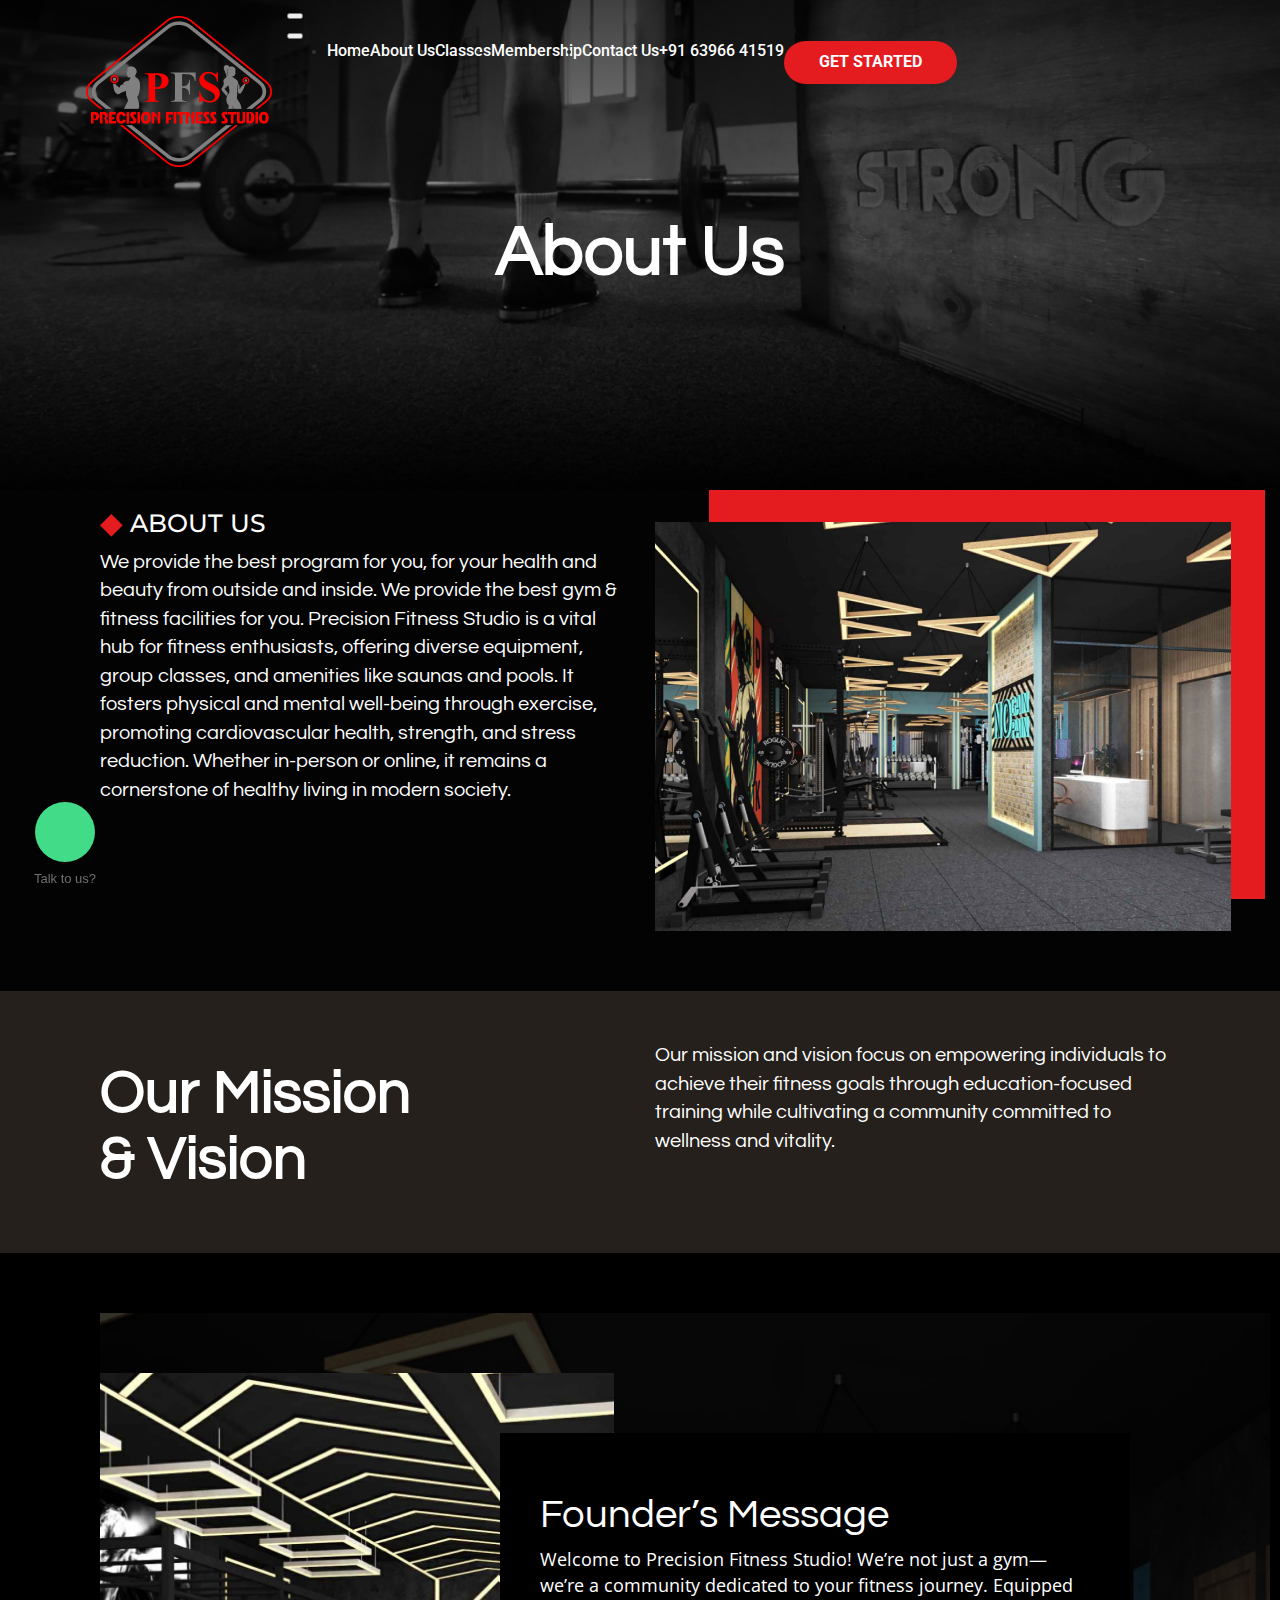
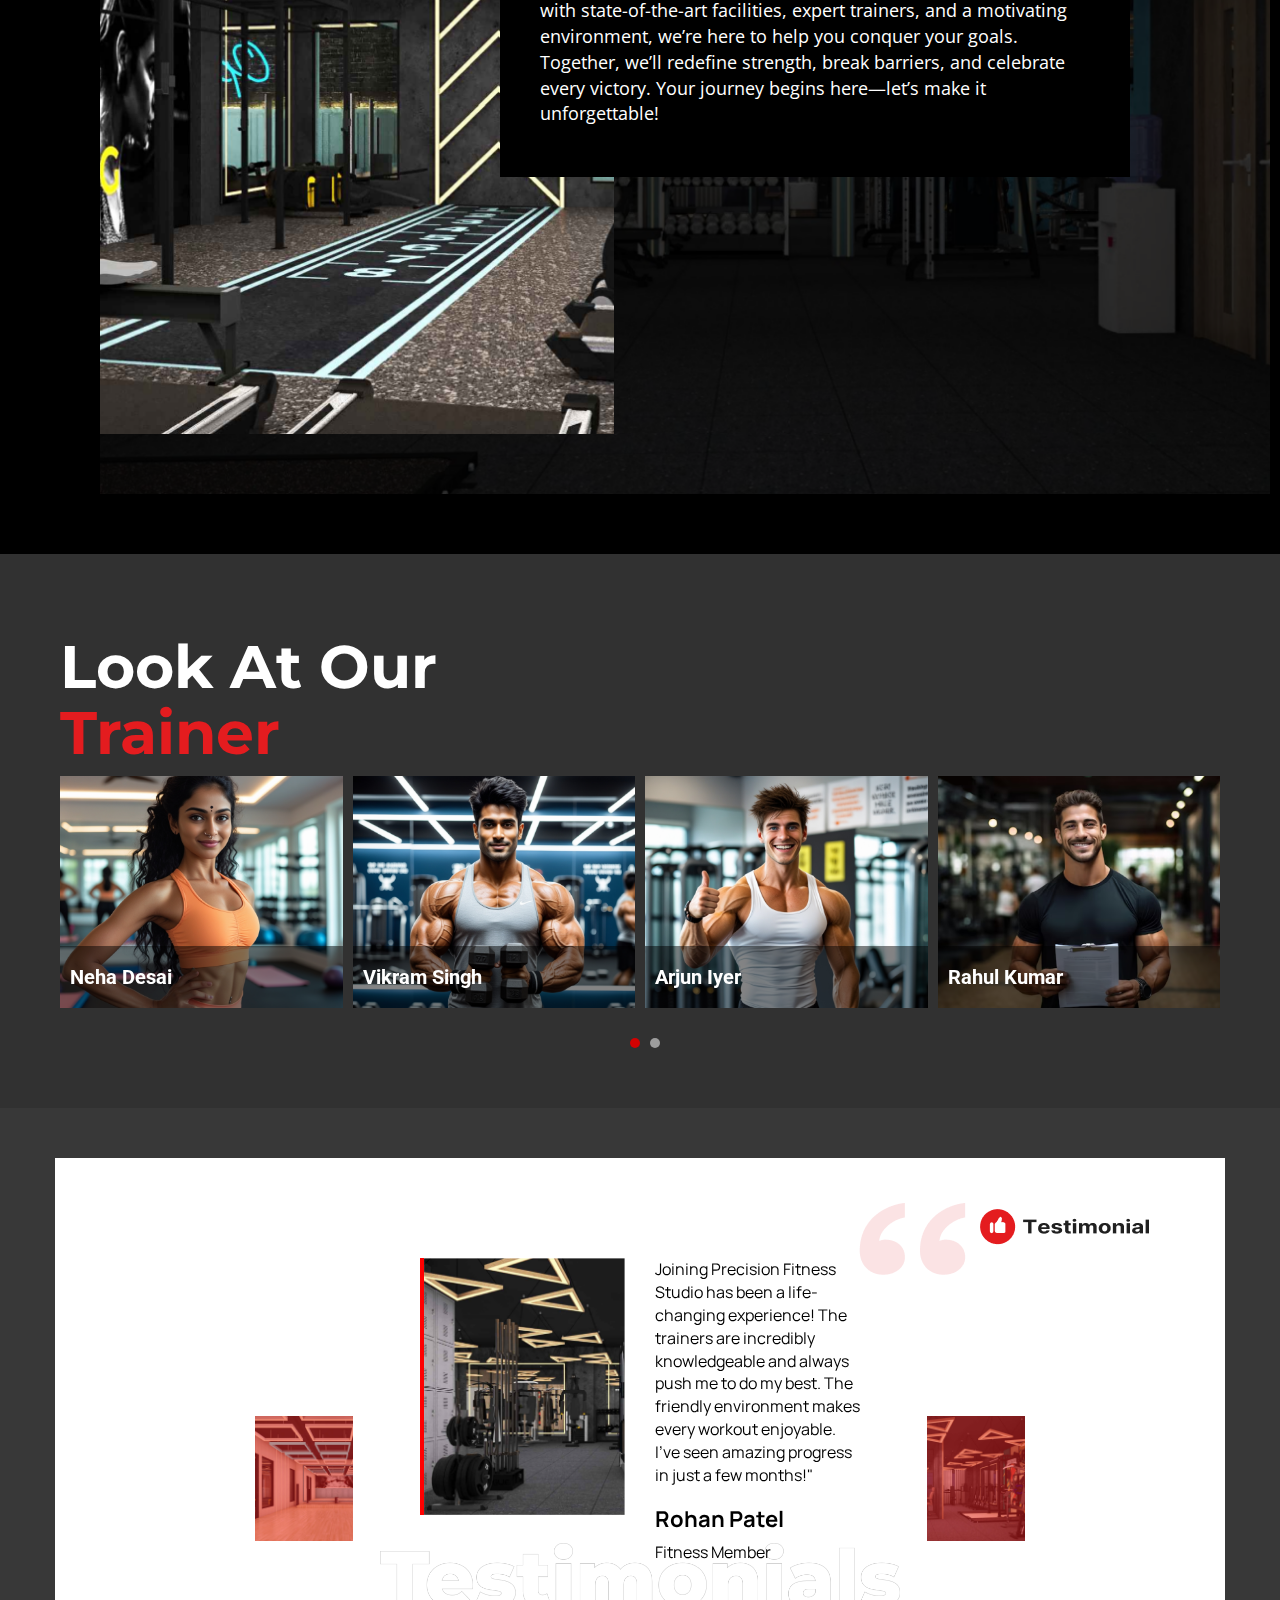
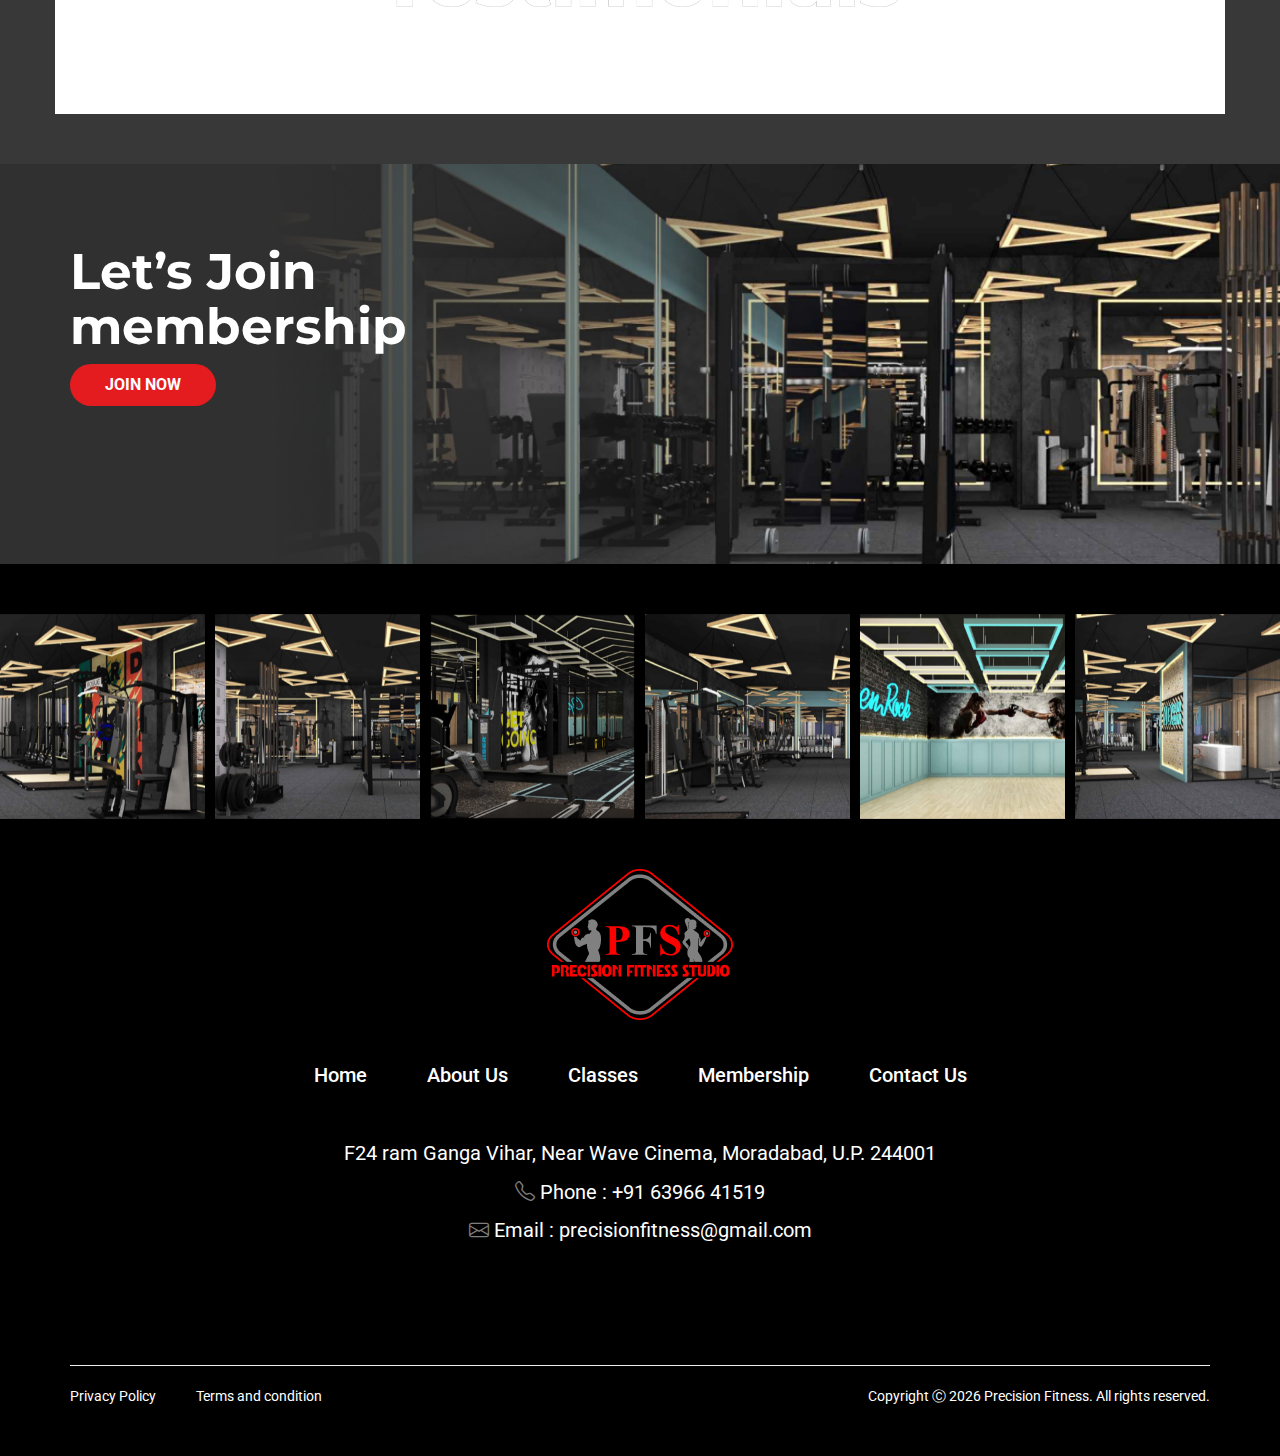
<file: about.html>
<!DOCTYPE html>
<html lang="en">

<head>
    <meta charset="utf-8">
    <meta name="viewport" content="width=device-width, initial-scale=1">
    <title>Precision Fitness Studio</title>
    <link rel="stylesheet" href="https://cdnjs.cloudflare.com/ajax/libs/font-awesome/6.1.1/css/all.min.css"
        integrity="sha512-KfkfwYDsLkIlwQp6LFnl8zNdLGxu9YAA1QvwINks4PhcElQSvqcyVLLD9aMhXd13uQjoXtEKNosOWaZqXgel0g=="
        crossorigin="anonymous" referrerpolicy="no-referrer" />
    <link href="https://cdn.jsdelivr.net/npm/bootstrap@5.3.1/dist/css/bootstrap.min.css" rel="stylesheet"
        integrity="sha384-4bw+/aepP/YC94hEpVNVgiZdgIC5+VKNBQNGCHeKRQN+PtmoHDEXuppvnDJzQIu9" crossorigin="anonymous">
    <link rel="stylesheet" href="https://cdn.jsdelivr.net/npm/bootstrap-icons@1.10.5/font/bootstrap-icons.css">
    <link rel="preconnect" href="https://fonts.gstatic.com" crossorigin>
    <link rel="preconnect" href="https://fonts.gstatic.com" crossorigin>
    <link href="https://fonts.googleapis.com/css2?family=Manrope:wght@400;500;600;700&display=swap" rel="stylesheet">
    <link rel="preconnect" href="https://fonts.gstatic.com" crossorigin>
    <link href="https://fonts.googleapis.com/css2?family=Poppins:wght@400;500;600;700&display=swap" rel="stylesheet">
    <link rel="preconnect" href="https://fonts.gstatic.com" crossorigin>
    <link rel="preconnect" href="https://fonts.googleapis.com">
    <!-- owl carousel 2 effects animation- -->
    <link href="https://cdnjs.cloudflare.com/ajax/libs/animate.css/3.5.2/animate.css" rel="stylesheet" />

    <!-- Manrope -->
    <link rel="preconnect" href="https://fonts.googleapis.com">
    <link rel="preconnect" href="https://fonts.gstatic.com" crossorigin>
    <link href="https://fonts.googleapis.com/css2?family=Manrope:wght@200..800&display=swap" rel="stylesheet">

    <!-- Roboto -->
    <link rel="preconnect" href="https://fonts.googleapis.com">
    <link rel="preconnect" href="https://fonts.gstatic.com" crossorigin>
    <link
        href="https://fonts.googleapis.com/css2?family=Cormorant:ital,wght@0,300;0,400;0,500;0,600;0,700;1,300;1,400;1,500;1,600;1,700&family=Cousine:ital,wght@0,400;0,700;1,400&family=EB+Garamond:ital,wght@0,400;0,500;0,600;0,700;0,800;1,400;1,500;1,600;1,700;1,800&family=Inter:wght@100;200;300;400;500;600;700;800;900&family=Josefin+Sans:ital,wght@0,100;0,200;0,300;0,400;0,500;0,600;0,700;1,100;1,200;1,300;1,400;1,500;1,600;1,700&family=Lobster&family=Montserrat:ital,wght@0,100;0,200;0,300;0,400;0,500;0,600;0,700;0,800;0,900;1,100;1,200;1,300;1,400;1,500;1,600;1,700;1,800;1,900&family=Nunito:ital,wght@0,200;0,300;0,400;0,500;0,600;0,700;0,800;0,900;0,1000;1,200;1,300;1,400;1,500;1,600;1,700;1,800;1,900;1,1000&family=Playball&family=Playfair+Display:ital,wght@0,400;0,500;0,600;0,700;0,800;0,900;1,400;1,500;1,600;1,700;1,800;1,900&family=Poppins:ital,wght@0,100;0,200;0,300;0,400;0,500;0,600;0,700;0,800;0,900;1,100;1,200;1,300;1,400;1,500;1,600;1,700;1,800;1,900&family=Roboto:ital,wght@0,100;0,300;0,400;0,500;0,700;0,900;1,100;1,300;1,400;1,500;1,700;1,900&display=swap"
        rel="stylesheet">

    <!-- Questrial -->
    <link rel="preconnect" href="https://fonts.googleapis.com">
    <link rel="preconnect" href="https://fonts.gstatic.com" crossorigin>
    <link
        href="https://fonts.googleapis.com/css2?family=Open+Sans:ital,wght@0,300..800;1,300..800&family=Questrial&display=swap"
        rel="stylesheet">

    <!-- Michroma -->
    <link rel="preconnect" href="https://fonts.googleapis.com">
    <link rel="preconnect" href="https://fonts.gstatic.com" crossorigin>
    <link
        href="https://fonts.googleapis.com/css2?family=Michroma&family=Mina:wght@400;700&family=Open+Sans:ital,wght@0,300..800;1,300..800&family=Questrial&display=swap"
        rel="stylesheet">


    <!-- css link-->
    <link rel="stylesheet" href="https://maxcdn.bootstrapcdn.com/bootstrap/3.3.7/css/bootstrap.min.css">

    <link rel="icon" href="images/main-logo.png">
    <link rel="stylesheet" type="text/css" href="css/owl.carousel.min.css">
    <link rel="stylesheet" href="css/style.css">
    <link rel="stylesheet" href="css/responsive.css">
</head>

<body>

    <body>

        <!-- header -->
        <div class="container-fluid aboutbg2">
            <div include-html="header.html" id="header-file"></div>

            <!-- heading-name -->
            <div class="container">
                <div class="heaname">
                    <h1>About Us</h1>
                </div>
            </div>

        </div>

        <!-- about -->
        <div class="container-fluid marrabout">
            <div class="row m-0 secabbdesfl">
                <div class="col-lg-6">
                    <div class="secabouttext">
                        <h3><img src="images/aboutdot.png" alt=""> about us</h3>
                        <p>We provide the best program for you, for your health and beauty from outside and inside. We
                            provide the best gym & fitness facilities for you. Precision Fitness Studio is a vital hub
                            for fitness enthusiasts, offering diverse equipment, group classes, and amenities like
                            saunas and pools. It fosters physical and mental well-being through exercise, promoting
                            cardiovascular health, strength, and stress reduction. Whether in-person or online, it
                            remains a cornerstone of healthy living in modern society.</p>
                    </div>
                </div>
                <div class="col-lg-6">
                    <img class="img-fluid" src="images/abit2pa.png" alt="">
                </div>
            </div>
        </div>

        <!-- Our Vision & Mission -->
        <div class="container-fluid secvisbgg">
            <div class="row m-0">
                <div class="col-lg-6">
                    <h2 class="secvisintext">Our Mission <br> & Vision</h2>
                </div>
                <div class="col-lg-6">
                    <p class="secvisintext2"> Our mission and vision focus on empowering individuals to achieve their
                        fitness goals through education-focused training while cultivating a community committed to
                        wellness and vitality.</p>
                </div>
            </div>

        </div>

        <!-- Founder Director’s -->
        <div class="container-fluid foundd-bgg">
            <div class="container foundd-bgg2">
                <div class="row m-0">
                    <div class="col-lg-5">
                        <img class="img-fluid" src="images/Founderimg.png" alt="">
                    </div>
                    <div class="col-lg-6">
                        <div class="flodbackmargin">
                            <h2>Founder’s Message</h2>
                            <p>Welcome to Precision Fitness Studio! We’re not just a gym—we’re a community dedicated to
                                your fitness journey. Equipped with state-of-the-art facilities, expert trainers, and a
                                motivating environment, we’re here to help you conquer your goals. Together, we’ll
                                redefine strength, break barriers, and celebrate every victory. Your journey begins
                                here—let’s make it unforgettable!
                            </p>
                        </div>
                    </div>
                </div>
            </div>
        </div>

        <!-- Look at our Trainer -->
        <div class="container-fluid secteainer-bg">
            <h3>Look at our <br> <span>Trainer </span></h3>

            <div class="owl-carousel classes2  owl-theme pt-4" >
                <div class="item">
                    <div class="img-container">
                        <figure>
                            <img src="images/trainer1.png" />
                            <div class="secgyntext">
                                <h4>Neha Desai</h4>
                            </div>
                            <figcaption>
                                <h4 class="secheaddhove">Neha Desai</h4>
                                <p class="sectexthov">Yoga Instructor</p>
                                <!-- <p><a class="seclinhov" href="#">View more</a></p> -->
                            </figcaption>
                        </figure>
                    </div>
                </div>
                <div class="item">
                    <div class="img-container">
                        <figure>
                            <img src="images/trainer2.png" />
                            <div class="secgyntext">
                                <h4>Vikram Singh</h4>
                            </div>
                            <figcaption>
                                <h4 class="secheaddhove">Vikram Singh</h4>
                                <p class="sectexthov">Crossfit Trainer</p>
                                <!-- <p><a class="seclinhov" href="#">View more</a></p> -->
                            </figcaption>
                        </figure>
                    </div>
                </div>
                <div class="item">
                    <div class="img-container">
                        <figure>
                            <img src="images/trainer3.png" />
                            <div class="secgyntext">
                                <h4>Arjun Iyer</h4>
                            </div>
                            <figcaption>
                                <h4 class="secheaddhove">Arjun Iyer</h4>
                                <p class="sectexthov">Fitness Coach</p>
                                <!-- <p><a class="seclinhov" href="#">View more</a></p> -->
                            </figcaption>
                        </figure>
                    </div>
                </div>
                <div class="item">
                    <div class="img-container">
                        <figure>
                            <img src="images/trainer4.png" />
                            <div class="secgyntext">
                                <h4>Rahul Kumar</h4>
                            </div>
                            <figcaption>
                                <h4 class="secheaddhove">Rahul Kumar</h4>
                                <p class="sectexthov">Strength / Weight Training</p>
                                <!-- <p><a class="seclinhov" href="#">View more</a></p> -->
                            </figcaption>
                        </figure>
                    </div>
                </div>
                <div class="item">
                    <div class="img-container">
                        <figure>
                            <img src="images/trainer3.png" />
                            <div class="secgyntext">
                                <h4>Arjun Iyer</h4>
                            </div>
                            <figcaption>
                                <h4 class="secheaddhove">Arjun Iyer</h4>
                                <p class="sectexthov">Fitness Coach</p>
                                <!-- <p><a class="seclinhov" href="#">View more</a></p> -->
                            </figcaption>
                        </figure>
                    </div>
                </div>
            </div>
        </div>

        <!-- slider -->
        <div class="container-fluid pb-5 sectestimonialbg">
            <section>
                <div class="customer-feedback pb-5">
                    <div class="container text-center sectestimonialbg2">
                        <div class="row">
                            <div class="col-md-offset-3 col-md-6 col-sm-offset-2 col-sm-8">
                                <div class="owl-carousel feedback-slider">
                                    <!-- slider item -->
                                    <div class="feedback-slider-item">
                                        <div class="row">
                                            <div class="col-lg-6">
                                                <img src="images/slider2.png" class="center-block img-circle"
                                                    alt="Customer Feedback">
                                            </div>
                                            <div class="col-lg-6">
                                                <div class="feedtext">
                                                    <p>Joining Precision Fitness Studio has been a life-changing experience! The trainers are incredibly knowledgeable and always push me to do my best. The friendly environment makes every workout enjoyable. I've seen amazing progress in just a few months!"</p>
                                                    <h3>Rohan Patel </h3>
                                                    <p class="customer-name">Fitness Member</p>
                                                </div>
                                            </div>
                                        </div>


                                    </div>
                                    <!-- /slider item -->

                                    <!-- slider item -->
                                    <div class="feedback-slider-item">
                                        <div class="row">
                                            <div class="col-lg-6">
                                                <img src="images/slider1.png" class="center-block img-circle"
                                                    alt="Customer Feedback">
                                            </div>
                                            <div class="col-lg-6">
                                                <div class="feedtext">
                                                    <p>Joining Precision Fitness Studio has been a life-changing experience! The trainers are incredibly knowledgeable and always push me to do my best. The friendly environment makes every workout enjoyable. I've seen amazing progress in just a few months!"</p>
                                                    <h3>Rohan Patel</h3>
                                                    <p class="customer-name">Fitness Member</p>
                                                </div>

                                            </div>
                                        </div>
                                    </div>
                                    <!-- /slider item -->

                                    <!-- slider item -->
                                    <div class="feedback-slider-item">
                                        <div class="row">
                                            <div class="col-lg-6">
                                                <img src="images/slider3.png" class="center-block img-circle"
                                                    alt="Customer Feedback">
                                            </div>
                                            <div class="col-lg-6">
                                                <div class="feedtext">
                                                    <p>Joining Precision Fitness Studio has been a life-changing experience! The trainers are incredibly knowledgeable and always push me to do my best. The friendly environment makes every workout enjoyable. I've seen amazing progress in just a few months!"</p>
                                                    <h3>Rohan Patel</h3>
                                                    <p class="customer-name">Fitness Member</p>
                                                </div>

                                            </div>
                                        </div>
                                    </div>
                                    <!-- /slider item -->

                                </div>

                                <!-- side thumbnail -->
                                <div class="feedback-slider-thumb hidden-xs">
                                    <div class="thumb-prev">
                                        <span>
                                            <img src="images/slider1.png" alt="">
                                        </span>


                                    </div>

                                    <div class="thumb-next">
                                        <span>
                                            <img src="images/slider3.png" alt="">
                                        </span>

                                    </div>

                                </div>
                                <!-- /side thumbnail -->

                            </div><!-- /End col -->
                        </div><!-- /End row -->
                    </div><!-- /End container -->
                </div><!-- /End customer-feedback -->
            </section>
        </div>

        <!-- Let’s Join membership -->
        <div class="container-fluid  letbgg">
            <div class="container">
                <div class="row">
                    <div class="col-lg-6">
                        <h3 class="ledthh">Let’s Join <br> membership</h3>
                        <div class="socal-links">
                            <p class="nav-item m-0">
                                <a class="nav-link px-4 py-2 headermenusec2btn " href="membership.html">Join Now</a>
                            </p>
                        </div>
                    </div>
                    <div class="col-lg-6"></div>
                </div>
            </div>
        </div>



        <!-- footer -->
        <div include-html="footer.html" id="footer-file"></div>



        <script src="https://cdn.jsdelivr.net/npm/@popperjs/core@2.11.8/dist/umd/popper.min.js"
            integrity="sha384-I7E8VVD/ismYTF4hNIPjVp/Zjvgyol6VFvRkX/vR+Vc4jQkC+hVqc2pM8ODewa9r"
            crossorigin="anonymous"></script>
        <script src="https://cdn.jsdelivr.net/npm/bootstrap@5.3.1/dist/js/bootstrap.min.js"
            integrity="sha384-Rx+T1VzGupg4BHQYs2gCW9It+akI2MM/mndMCy36UVfodzcJcF0GGLxZIzObiEfa"
            crossorigin="anonymous"></script>
        <script src="https://ajax.googleapis.com/ajax/libs/jquery/3.5.1/jquery.min.js"></script>
        <script src="js/owl.carousel.min.js" type="text/javascript"></script>
        <script src="js/include-html.min.js"></script>


        <script>

            $('.owl-carousel.classes2').owlCarousel({
                loop: true,
                margin: 10,
                nav: false,
                dots: true,
                responsive: {
                    0: {
                        items: 1.25
                    },
                    600: {
                        items: 2
                    },
                    1000: {
                        items: 4
                    }
                }
            })

            jQuery(document).ready(function ($) {

                var feedbackSlider = $('.feedback-slider');
                feedbackSlider.owlCarousel({
                    items: 1,
                    nav: true,
                    dots: true,
                    autoplay: true,
                    loop: true,
                    mouseDrag: true,
                    touchDrag: true,
                    navText: ["<i class='fa fa-long-arrow-left'></i>", "<i class='fa fa-long-arrow-right'></i>"],
                    responsive: {

                        // breakpoint from 767 up
                        767: {
                            nav: true,
                            dots: false
                        }
                    }
                });

                feedbackSlider.on("translate.owl.carousel", function () {
                    $(".feedback-slider-item h3").removeClass("animated fadeIn").css("opacity", "0");
                    $(".feedback-slider-item img, .feedback-slider-thumb img, .customer-rating").removeClass("animated zoomIn").css("opacity", "0");
                });

                feedbackSlider.on("translated.owl.carousel", function () {
                    $(".feedback-slider-item h3").addClass("animated fadeIn").css("opacity", "1");
                    $(".feedback-slider-item img, .feedback-slider-thumb img, .customer-rating").addClass("animated zoomIn").css("opacity", "1");
                });
                feedbackSlider.on('changed.owl.carousel', function (property) {
                    var current = property.item.index;
                    var prevThumb = $(property.target).find(".owl-item").eq(current).prev().find("img").attr('src');
                    var nextThumb = $(property.target).find(".owl-item").eq(current).next().find("img").attr('src');
                    var prevRating = $(property.target).find(".owl-item").eq(current).prev().find('span').attr('data-rating');
                    var nextRating = $(property.target).find(".owl-item").eq(current).next().find('span').attr('data-rating');
                    $('.thumb-prev').find('img').attr('src', prevThumb);
                    $('.thumb-next').find('img').attr('src', nextThumb);
                    $('.thumb-prev').find('span').next().html(prevRating + '<i class="fa fa-star"></i>');
                    $('.thumb-next').find('span').next().html(nextRating + '<i class="fa fa-star"></i>');
                });
                $('.thumb-next').on('click', function () {
                    feedbackSlider.trigger('next.owl.carousel', [300]);
                    return false;
                });
                $('.thumb-prev').on('click', function () {
                    feedbackSlider.trigger('prev.owl.carousel', [300]);
                    return false;
                });

            }); //end ready
        </script>
    </body>

</html>
</file>
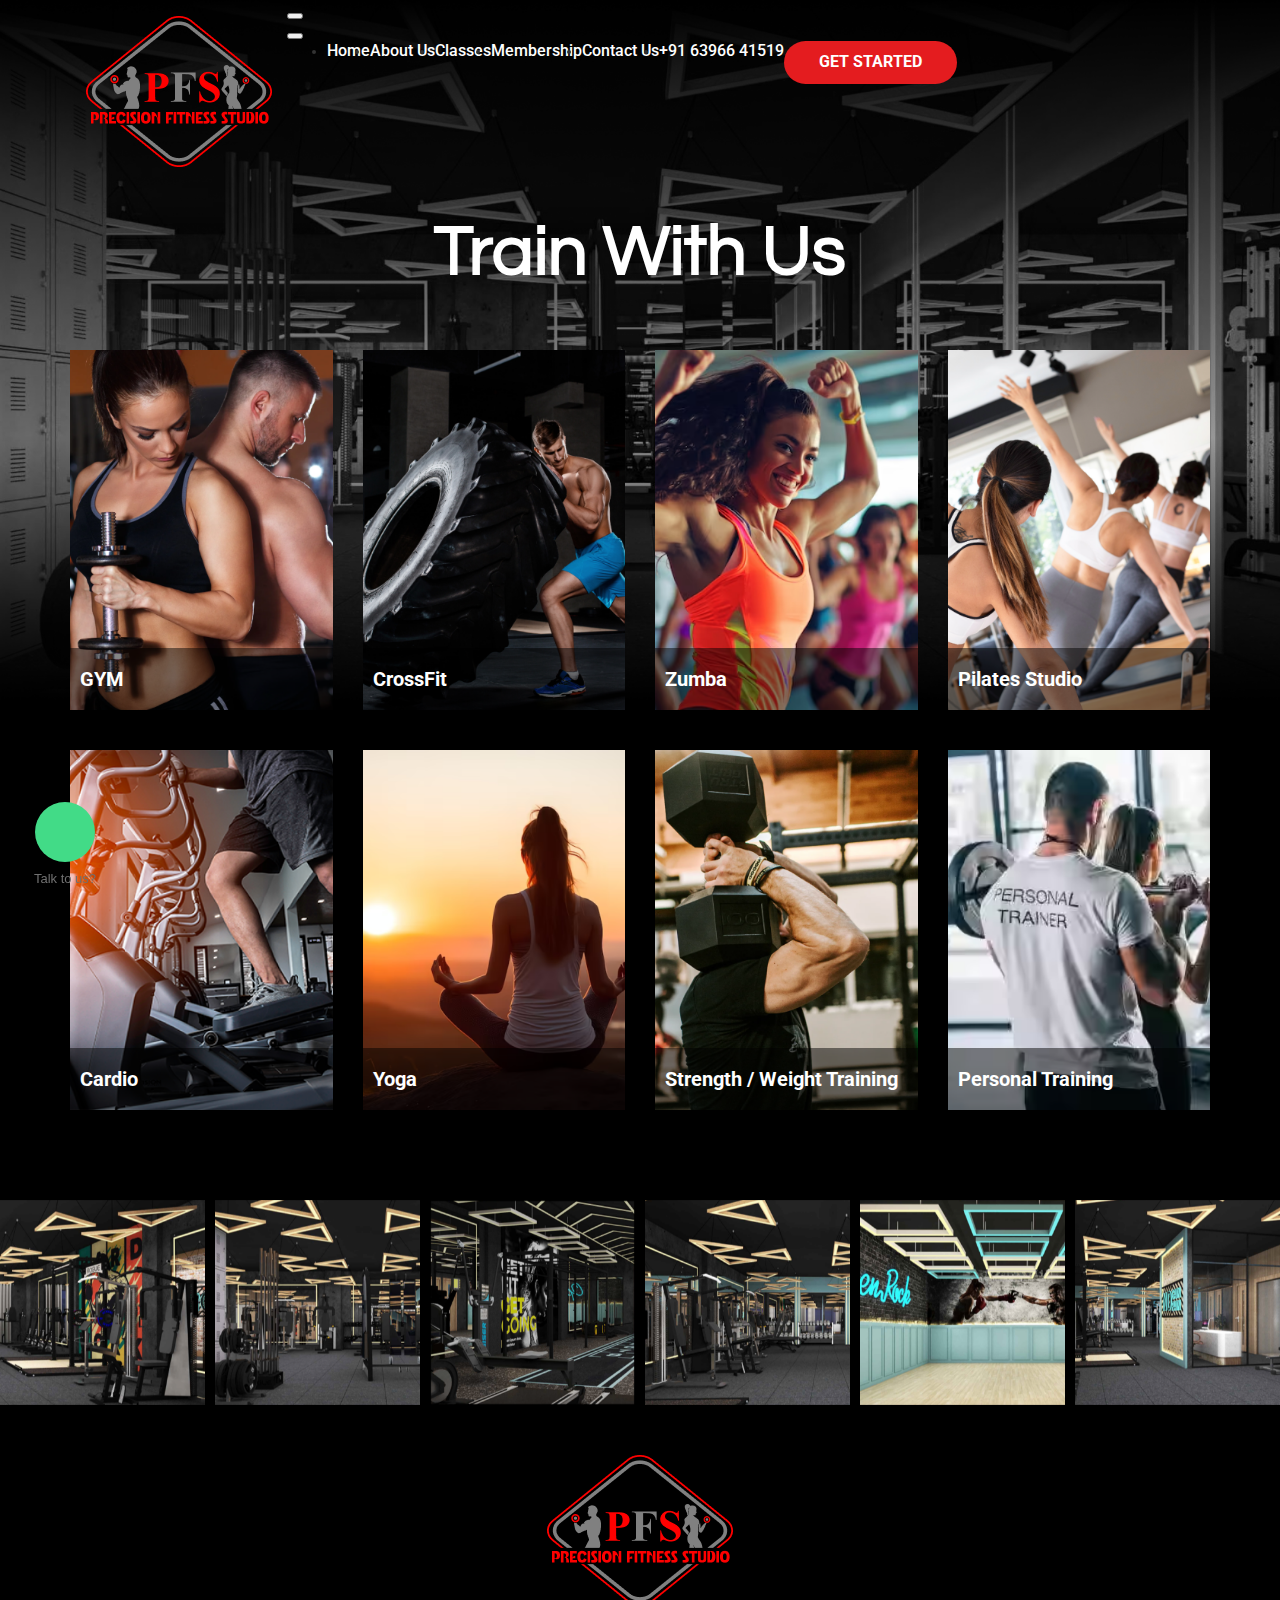
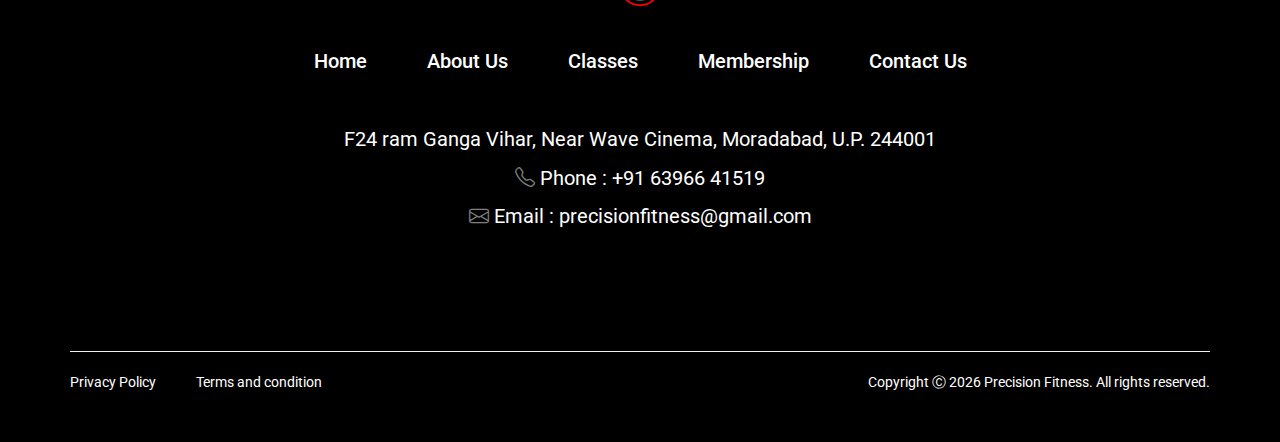
<file: classes.html>
<!DOCTYPE html>
<html lang="en">

<head>
    <meta charset="utf-8">
    <meta name="viewport" content="width=device-width, initial-scale=1">
    <title>Precision Fitness Studio</title>
    <link rel="stylesheet" href="https://cdnjs.cloudflare.com/ajax/libs/font-awesome/6.1.1/css/all.min.css"
        integrity="sha512-KfkfwYDsLkIlwQp6LFnl8zNdLGxu9YAA1QvwINks4PhcElQSvqcyVLLD9aMhXd13uQjoXtEKNosOWaZqXgel0g=="
        crossorigin="anonymous" referrerpolicy="no-referrer" />
    <link href="https://cdn.jsdelivr.net/npm/bootstrap@5.3.1/dist/css/bootstrap.min.css" rel="stylesheet"
        integrity="sha384-4bw+/aepP/YC94hEpVNVgiZdgIC5+VKNBQNGCHeKRQN+PtmoHDEXuppvnDJzQIu9" crossorigin="anonymous">
    <link rel="stylesheet" href="https://cdn.jsdelivr.net/npm/bootstrap-icons@1.10.5/font/bootstrap-icons.css">
    <link rel="preconnect" href="https://fonts.gstatic.com" crossorigin>
    <link rel="preconnect" href="https://fonts.gstatic.com" crossorigin>
    <link href="https://fonts.googleapis.com/css2?family=Manrope:wght@400;500;600;700&display=swap" rel="stylesheet">
    <link rel="preconnect" href="https://fonts.gstatic.com" crossorigin>
    <link href="https://fonts.googleapis.com/css2?family=Poppins:wght@400;500;600;700&display=swap" rel="stylesheet">
    <link rel="preconnect" href="https://fonts.gstatic.com" crossorigin>
    <link rel="preconnect" href="https://fonts.googleapis.com">
    <!-- owl carousel 2 effects animation- -->
    <link href="https://cdnjs.cloudflare.com/ajax/libs/animate.css/3.5.2/animate.css" rel="stylesheet" />

    <!-- Manrope -->
    <link rel="preconnect" href="https://fonts.googleapis.com">
    <link rel="preconnect" href="https://fonts.gstatic.com" crossorigin>
    <link href="https://fonts.googleapis.com/css2?family=Manrope:wght@200..800&display=swap" rel="stylesheet">

    <!-- Roboto -->
    <link rel="preconnect" href="https://fonts.googleapis.com">
    <link rel="preconnect" href="https://fonts.gstatic.com" crossorigin>
    <link
        href="https://fonts.googleapis.com/css2?family=Cormorant:ital,wght@0,300;0,400;0,500;0,600;0,700;1,300;1,400;1,500;1,600;1,700&family=Cousine:ital,wght@0,400;0,700;1,400&family=EB+Garamond:ital,wght@0,400;0,500;0,600;0,700;0,800;1,400;1,500;1,600;1,700;1,800&family=Inter:wght@100;200;300;400;500;600;700;800;900&family=Josefin+Sans:ital,wght@0,100;0,200;0,300;0,400;0,500;0,600;0,700;1,100;1,200;1,300;1,400;1,500;1,600;1,700&family=Lobster&family=Montserrat:ital,wght@0,100;0,200;0,300;0,400;0,500;0,600;0,700;0,800;0,900;1,100;1,200;1,300;1,400;1,500;1,600;1,700;1,800;1,900&family=Nunito:ital,wght@0,200;0,300;0,400;0,500;0,600;0,700;0,800;0,900;0,1000;1,200;1,300;1,400;1,500;1,600;1,700;1,800;1,900;1,1000&family=Playball&family=Playfair+Display:ital,wght@0,400;0,500;0,600;0,700;0,800;0,900;1,400;1,500;1,600;1,700;1,800;1,900&family=Poppins:ital,wght@0,100;0,200;0,300;0,400;0,500;0,600;0,700;0,800;0,900;1,100;1,200;1,300;1,400;1,500;1,600;1,700;1,800;1,900&family=Roboto:ital,wght@0,100;0,300;0,400;0,500;0,700;0,900;1,100;1,300;1,400;1,500;1,700;1,900&display=swap"
        rel="stylesheet">

    <!-- Questrial -->
    <link rel="preconnect" href="https://fonts.googleapis.com">
    <link rel="preconnect" href="https://fonts.gstatic.com" crossorigin>
    <link
        href="https://fonts.googleapis.com/css2?family=Open+Sans:ital,wght@0,300..800;1,300..800&family=Questrial&display=swap"
        rel="stylesheet">

    <!-- Michroma -->
    <link rel="preconnect" href="https://fonts.googleapis.com">
    <link rel="preconnect" href="https://fonts.gstatic.com" crossorigin>
    <link
        href="https://fonts.googleapis.com/css2?family=Michroma&family=Mina:wght@400;700&family=Open+Sans:ital,wght@0,300..800;1,300..800&family=Questrial&display=swap"
        rel="stylesheet">


    <!-- css link-->
    <link rel="stylesheet" href="https://maxcdn.bootstrapcdn.com/bootstrap/3.3.7/css/bootstrap.min.css">

    <link rel="icon" href="images/main-logo.png">
    <link rel="stylesheet" type="text/css" href="css/owl.carousel.min.css">
    <link rel="stylesheet" href="css/style.css">
    <link rel="stylesheet" href="css/responsive.css">
</head>

<body>
    <body>
 
            <!-- header -->
            <div class="container-fluid secmemberbg22">
                <div include-html="header.html" id="header-file"></div>
    
                <!-- heading-name -->
                <div class="container">
                    <div class="heaname">
                        <h1>Train With Us</h1>
                    </div>
                </div>
    
            </div>
        
        <!-- class -->
        <div class="container-fluid secandclass">
           <div class="container memversecb">
            <div class=" row classsecdis">
                <div class="col-lg-3 col-md-6 secclapad">
                    <div class="img-container">
                        <figure>
                            <img src="images/sliderp1.png" />
                            <div class="secgyntext">
                                <h4>GYM</h4>
                            </div>
                            <figcaption>
                                <h4 class="secheaddhove">GYM</h4>
                                <p class="sectexthov">Train Smart, Stay Strong.
                                    Achieve your fitness goals with expert guidance and state-of-the-art equipment!</p>
                                <!-- <p><a class="seclinhov" href="#">View more</a></p> -->
                            </figcaption>
                        </figure>
                    </div>
                </div>
                <div class="col-lg-3 col-md-6 secclapad">
                    <div class="img-container">
                        <figure>
                            <img src="images/sliderp2.png" />
                            <div class="secgyntext">
                                <h4>CrossFit</h4>
                            </div>
                            <figcaption>
                                <h4 class="secheaddhove">CrossFit</h4>
                                <p class="sectexthov">Unleash Your Potential!
                                    Build strength, endurance, and agility with high-intensity functional training.</p>
                                <!-- <p><a class="seclinhov" href="#">View more</a></p> -->
                            </figcaption>
                        </figure>
                    </div>
                </div>
                <div class="col-lg-3 col-md-6 secclapad">
                    <div class="img-container">
                        <figure>
                            <img src="images/sliderp3.png" />
                            <div class="secgyntext">
                                <h4>Zumba</h4>
                            </div>
                            <figcaption>
                                <h4 class="secheaddhove">Zumba</h4>
                                <p class="sectexthov">Dance, Sweat, and Stay Fit!
                                    Energizing moves, great music, and a fun way to burn calories!</p>
                                <!-- <p><a class="seclinhov" href="#">View more</a></p> -->
                            </figcaption>
                        </figure>
                    </div>
                </div>
                <div class="col-lg-3 col-md-6 secclapad">
                    <div class="img-container">
                        <figure>
                            <img src="images/sliderp4.png" />
                            <div class="secgyntext">
                                <h4>Pilates Studio</h4>
                            </div>
                            <figcaption>
                                <h4 class="secheaddhove">Pilates Studio</h4>
                                <p class="sectexthov">Strengthen, stretch, and balance your body with expert-led Pilates sessions.
                                    Build core strength, improve flexibility.</p>
                                <!-- <p><a class="seclinhov" href="#">View more</a></p> -->
                            </figcaption>
                        </figure>
                    </div>
                </div>
                <div class="col-lg-3 col-md-6 secclapad">
                    <div class="img-container">
                        <figure>
                            <img src="images/sliderp5.png" />
                            <div class="secgyntext">
                                <h4>Cardio</h4>
                            </div>
                            <figcaption>
                                <h4 class="secheaddhove">Cardio</h4>
                                <p class="sectexthov">Boost endurance, burn calories, and elevate your heart health with our high-energy cardio workouts!</p>
                                <!-- <p><a class="seclinhov" href="#">View more</a></p> -->
                            </figcaption>
                        </figure>
                    </div>
                </div>
                <div class="col-lg-3 col-md-6 secclapad">
                    <div class="img-container">
                        <figure>
                            <img src="images/sliderp6.png" />
                            <div class="secgyntext">
                                <h4>Yoga</h4>
                            </div>
                            <figcaption>
                                <h4 class="secheaddhove">Yoga</h4>
                                <p class="sectexthov">Balance Your Body, Calm Your Mind.
                                    Experience the power of yoga for strength, flexibility, and inner peace.</p>
                                <!-- <p><a class="seclinhov" href="#">View more</a></p> -->
                            </figcaption>
                        </figure>
                    </div>
                </div>
                <div class="col-lg-3 col-md-6 secclapad">
                    <div class="img-container">
                        <figure>
                            <img src="images/sliderp7.png" />
                            <div class="secgyntext">
                                <h4>Strength / Weight Training</h4>
                            </div>
                            <figcaption>
                                <h4 class="secheaddhove">Strength / Weight Training</h4>
                                <p class="sectexthov">Master Strength, Build Power.
Elevate your fitness with expert-guided strength training.</p>
                                <!-- <p><a class="seclinhov" href="#">View more</a></p> -->
                            </figcaption>
                        </figure>
                    </div>
                </div>
                <div class="col-lg-3 col-md-6 secclapad">
                    <div class="img-container">
                        <figure>
                            <img src="images/sliderp8.png   " />
                            <div class="secgyntext">
                                <h4>Personal Training</h4>
                            </div>
                            <figcaption>
                                <h4 class="secheaddhove">Personal Training</h4>
                                <p class="sectexthov">  Expert guidance, tailored workouts, and unwavering support to help you achieve your fitness goals!</p>
                                <!-- <p><a class="seclinhov" href="#">View more</a></p> -->
                            </figcaption>
                        </figure>
                    </div>
                </div>

            </div>
           </div>
    </div>




        
    <!-- footer -->
    <div include-html="footer.html" id="footer-file"></div>



    <script src="https://cdn.jsdelivr.net/npm/@popperjs/core@2.11.8/dist/umd/popper.min.js"
        integrity="sha384-I7E8VVD/ismYTF4hNIPjVp/Zjvgyol6VFvRkX/vR+Vc4jQkC+hVqc2pM8ODewa9r"
        crossorigin="anonymous"></script>
    <script src="https://cdn.jsdelivr.net/npm/bootstrap@5.3.1/dist/js/bootstrap.min.js"
        integrity="sha384-Rx+T1VzGupg4BHQYs2gCW9It+akI2MM/mndMCy36UVfodzcJcF0GGLxZIzObiEfa"
        crossorigin="anonymous"></script>
    <script src="https://ajax.googleapis.com/ajax/libs/jquery/3.5.1/jquery.min.js"></script>
    <script src="js/owl.carousel.min.js" type="text/javascript"></script>
    <script src="js/include-html.min.js"></script>
  
</body>

</html>
</file>
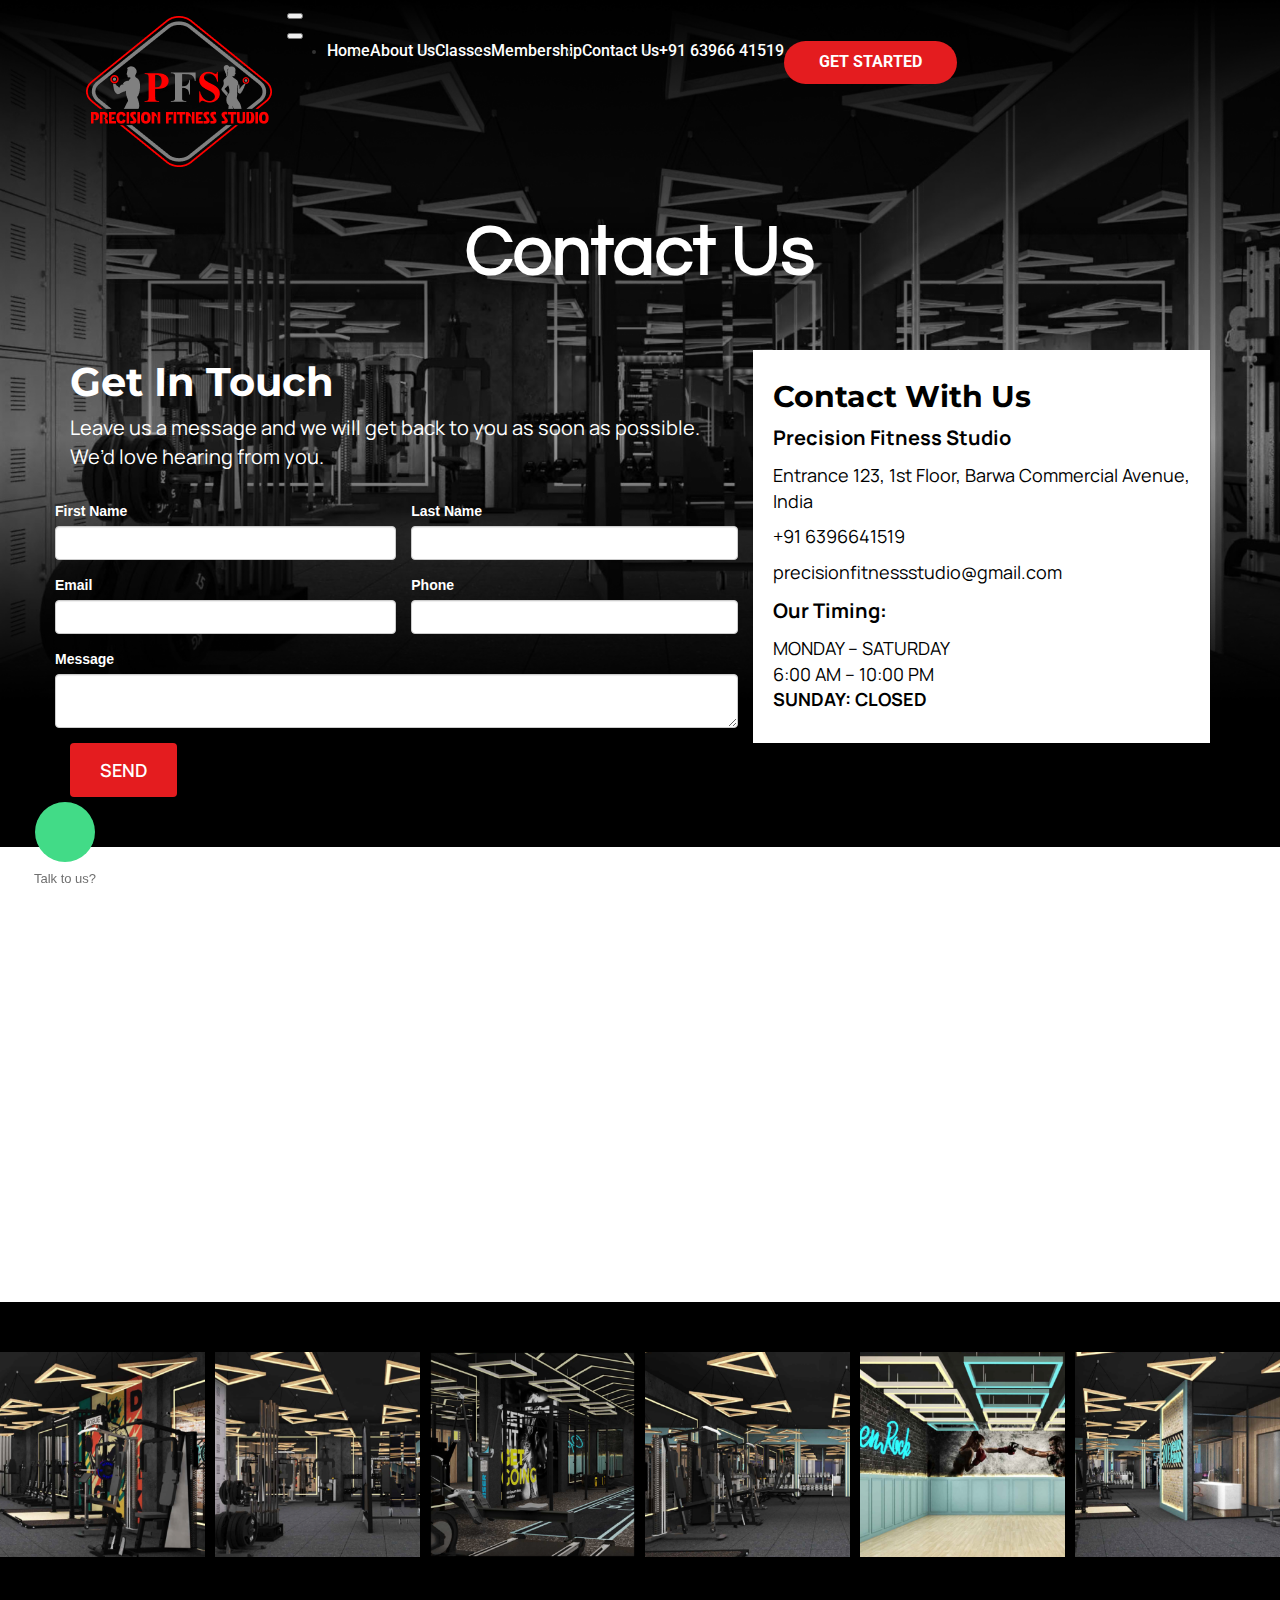
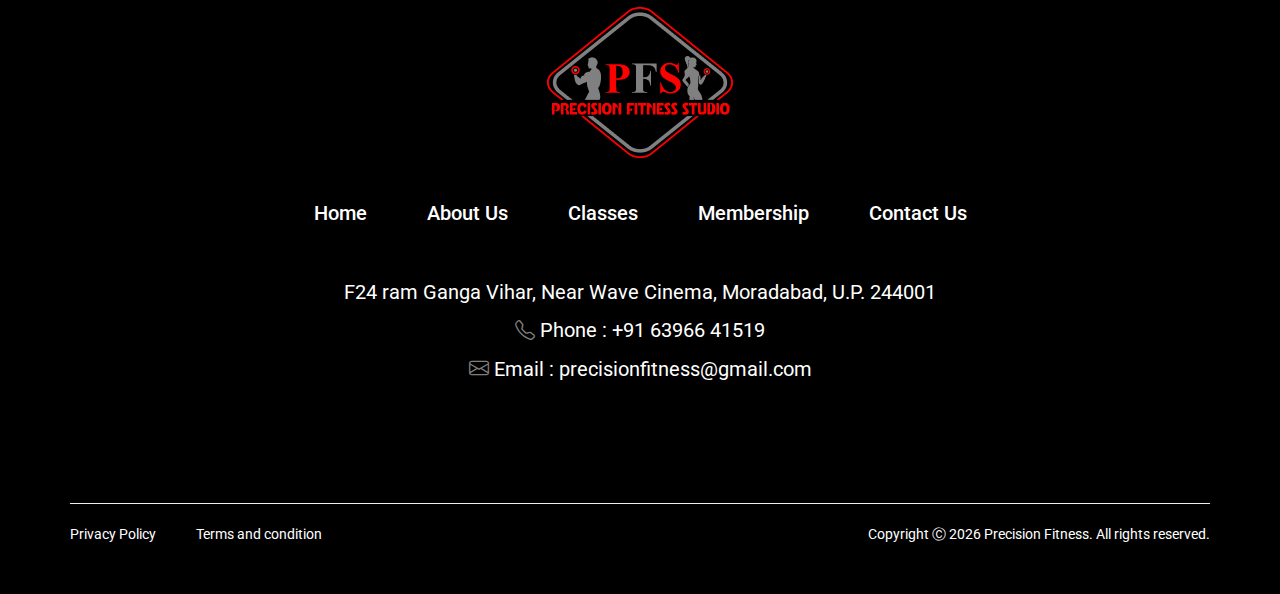
<file: contact.html>
<!DOCTYPE html>
<html lang="en">

<head>
    <meta charset="utf-8">
    <meta name="viewport" content="width=device-width, initial-scale=1">
    <title>Precision Fitness Studio</title>
    <link rel="stylesheet" href="https://cdnjs.cloudflare.com/ajax/libs/font-awesome/6.1.1/css/all.min.css"
        integrity="sha512-KfkfwYDsLkIlwQp6LFnl8zNdLGxu9YAA1QvwINks4PhcElQSvqcyVLLD9aMhXd13uQjoXtEKNosOWaZqXgel0g=="
        crossorigin="anonymous" referrerpolicy="no-referrer" />
    <link href="https://cdn.jsdelivr.net/npm/bootstrap@5.3.1/dist/css/bootstrap.min.css" rel="stylesheet"
        integrity="sha384-4bw+/aepP/YC94hEpVNVgiZdgIC5+VKNBQNGCHeKRQN+PtmoHDEXuppvnDJzQIu9" crossorigin="anonymous">
    <link rel="stylesheet" href="https://cdn.jsdelivr.net/npm/bootstrap-icons@1.10.5/font/bootstrap-icons.css">
    <link rel="preconnect" href="https://fonts.gstatic.com" crossorigin>
    <link rel="preconnect" href="https://fonts.gstatic.com" crossorigin>
    <link href="https://fonts.googleapis.com/css2?family=Manrope:wght@400;500;600;700&display=swap" rel="stylesheet">
    <link rel="preconnect" href="https://fonts.gstatic.com" crossorigin>
    <link href="https://fonts.googleapis.com/css2?family=Poppins:wght@400;500;600;700&display=swap" rel="stylesheet">
    <link rel="preconnect" href="https://fonts.gstatic.com" crossorigin>
    <link rel="preconnect" href="https://fonts.googleapis.com">
    <!-- owl carousel 2 effects animation- -->
    <link href="https://cdnjs.cloudflare.com/ajax/libs/animate.css/3.5.2/animate.css" rel="stylesheet" />

    <!-- Manrope -->
    <link rel="preconnect" href="https://fonts.googleapis.com">
    <link rel="preconnect" href="https://fonts.gstatic.com" crossorigin>
    <link href="https://fonts.googleapis.com/css2?family=Manrope:wght@200..800&display=swap" rel="stylesheet">

    <!-- Roboto -->
    <link rel="preconnect" href="https://fonts.googleapis.com">
    <link rel="preconnect" href="https://fonts.gstatic.com" crossorigin>
    <link
        href="https://fonts.googleapis.com/css2?family=Cormorant:ital,wght@0,300;0,400;0,500;0,600;0,700;1,300;1,400;1,500;1,600;1,700&family=Cousine:ital,wght@0,400;0,700;1,400&family=EB+Garamond:ital,wght@0,400;0,500;0,600;0,700;0,800;1,400;1,500;1,600;1,700;1,800&family=Inter:wght@100;200;300;400;500;600;700;800;900&family=Josefin+Sans:ital,wght@0,100;0,200;0,300;0,400;0,500;0,600;0,700;1,100;1,200;1,300;1,400;1,500;1,600;1,700&family=Lobster&family=Montserrat:ital,wght@0,100;0,200;0,300;0,400;0,500;0,600;0,700;0,800;0,900;1,100;1,200;1,300;1,400;1,500;1,600;1,700;1,800;1,900&family=Nunito:ital,wght@0,200;0,300;0,400;0,500;0,600;0,700;0,800;0,900;0,1000;1,200;1,300;1,400;1,500;1,600;1,700;1,800;1,900;1,1000&family=Playball&family=Playfair+Display:ital,wght@0,400;0,500;0,600;0,700;0,800;0,900;1,400;1,500;1,600;1,700;1,800;1,900&family=Poppins:ital,wght@0,100;0,200;0,300;0,400;0,500;0,600;0,700;0,800;0,900;1,100;1,200;1,300;1,400;1,500;1,600;1,700;1,800;1,900&family=Roboto:ital,wght@0,100;0,300;0,400;0,500;0,700;0,900;1,100;1,300;1,400;1,500;1,700;1,900&display=swap"
        rel="stylesheet">

    <!-- Questrial -->
    <link rel="preconnect" href="https://fonts.googleapis.com">
    <link rel="preconnect" href="https://fonts.gstatic.com" crossorigin>
    <link
        href="https://fonts.googleapis.com/css2?family=Open+Sans:ital,wght@0,300..800;1,300..800&family=Questrial&display=swap"
        rel="stylesheet">

    <!-- Michroma -->
    <link rel="preconnect" href="https://fonts.googleapis.com">
    <link rel="preconnect" href="https://fonts.gstatic.com" crossorigin>
    <link
        href="https://fonts.googleapis.com/css2?family=Michroma&family=Mina:wght@400;700&family=Open+Sans:ital,wght@0,300..800;1,300..800&family=Questrial&display=swap"
        rel="stylesheet">


    <!-- css link-->
    <link rel="stylesheet" href="https://maxcdn.bootstrapcdn.com/bootstrap/3.3.7/css/bootstrap.min.css">

    <link rel="icon" href="images/main-logo.png">
    <link rel="stylesheet" type="text/css" href="css/owl.carousel.min.css">
    <link rel="stylesheet" href="css/style.css">
    <link rel="stylesheet" href="css/responsive.css">
</head>
<body>

    <body>

        <!-- header -->
        <div class="container-fluid secmemberbg22">
            <div include-html="header.html" id="header-file"></div>

            <!-- heading-name -->
            <div class="container">
                <div class="heaname">
                    <h1>Contact us</h1>
                </div>
            </div>

        </div>



        <!-- Get In Touch -->
        <div class="container-fluid sec-contact-padding secandclass22">
            <div class="container memversecb">
                <div class="row m-0">
                    <div class="col-lg-7 secpaacont">
                        <h4 class="sec-cont-hh">Get In Touch</h4>
                        <p class="sec-cont-pp">Leave us a message and we will get back to you as soon as possible. We’d
                            love
                            hearing from you.</p>
                        <form class="sec-contact-form">
                            <div class="form row m-0">
                                <div class="form-group ffgggcc col-md-6">
                                    <label>First Name</label>
                                    <input type="text" class="form-control" id="inputEmail4" required>
                                </div>
                                <div class="form-group ffgggcc2 col-md-6">
                                    <label>Last Name</label>
                                    <input type="text" class="form-control" id="inputPassword4" required>
                                </div>
                                <div class="form-group ffgggcc col-md-6">
                                    <label>Email</label>
                                    <input type="email" class="form-control" id="inputPassword4" required>
                                </div>
                                <div class="form-group ffgggcc2 col-md-6">
                                    <label>Phone</label>
                                    <input type="number" class="form-control" id="inputPassword4" required>
                                </div>
                                <div class="form-group ffgggcc col-md-12">
                                    <label>Message</label>
                                    <textarea class="form-control form-control-lg mb-3" row m-0s="3">
                            </textarea>
                                </div>
                            </div>
                            <div class="text-left">
                                <button type="submit" class="btn sec-menu-btn2">send</button>
                            </div>
                        </form>
                    </div>
                    <div class="col-lg-5 secpaacont2">
                        <div class="contbgg">
                            <div class="">
                                <h4 class="sec-cont-hh2">Contact With Us</h4>

                            </div>
                            <div class="pt-4">
                                <h5 class="seccont-add-h"><span><i class="fa-solid fa-location-dot"></i></span> Precision Fitness Studio</h5>
                                <p><a class="seccont-add-p" href="#">Entrance 123, 1st Floor, Barwa Commercial Avenue,
                                    India</a></p>
                            </div>
                            <div class="pt-4">
                                <p class="iconsc"><span><i class="fa-solid fa-phone"></i></span> <a
                                        class="seccont-add-p" href="tel: +91 6396641519">+91 6396641519</a></p>
                            </div>
                            <div class="pt-4">
                                <p class="iconsc"><span><i class="fa-solid fa-envelope"></i></span> <a
                                        class="seccont-add-p" href="mailto: precisionfitnessstudio@gmail.com">
                                        precisionfitnessstudio@gmail.com</a>
                                </p>
                            </div>
                            <div class="pt-4">
                                <h5 class="seccont-add-h"><span><i class="fa-solid fa-clock"></i> </span>Our Timing:
                                </h5>
                                <p class="seccont-add-p">
                                    MONDAY – SATURDAY <br>
                                    6:00 AM – 10:00 PM <br>
                                  <b>  SUNDAY: CLOSED </b>
                                </p>
                            </div>
                        </div>
                    </div>
                </div>
            </div>
        </div>

        <!-- map -->
        <div class="container-fluid p-0">
            <iframe
                src="https://www.google.com/maps/embed?pb=!1m18!1m12!1m3!1d230886.03810992363!2d51.34718128236913!3d25.284228023968776!2m3!1f0!2f0!3f0!3m2!1i1024!2i768!4f13.1!3m3!1m2!1s0x3e45c534ffdce87f%3A0x44d9319f78cfd4b1!2sDoha%2C%20Qatar!5e0!3m2!1sen!2sin!4v1712985120983!5m2!1sen!2sin"
                width="100%" height="450" style="border:0;" allowfullscreen="" loading="lazy"
                referrerpolicy="no-referrer-when-downgrade"></iframe>
        </div>









        <!-- footer -->
        <div include-html="footer.html" id="footer-file"></div>



        <script src="https://cdn.jsdelivr.net/npm/@popperjs/core@2.11.8/dist/umd/popper.min.js"
            integrity="sha384-I7E8VVD/ismYTF4hNIPjVp/Zjvgyol6VFvRkX/vR+Vc4jQkC+hVqc2pM8ODewa9r"
            crossorigin="anonymous"></script>
        <script src="https://cdn.jsdelivr.net/npm/bootstrap@5.3.1/dist/js/bootstrap.min.js"
            integrity="sha384-Rx+T1VzGupg4BHQYs2gCW9It+akI2MM/mndMCy36UVfodzcJcF0GGLxZIzObiEfa"
            crossorigin="anonymous"></script>
        <script src="https://ajax.googleapis.com/ajax/libs/jquery/3.5.1/jquery.min.js"></script>
        <script src="js/owl.carousel.min.js" type="text/javascript"></script>
        <script src="js/include-html.min.js"></script>

    </body>

</html>
</file>
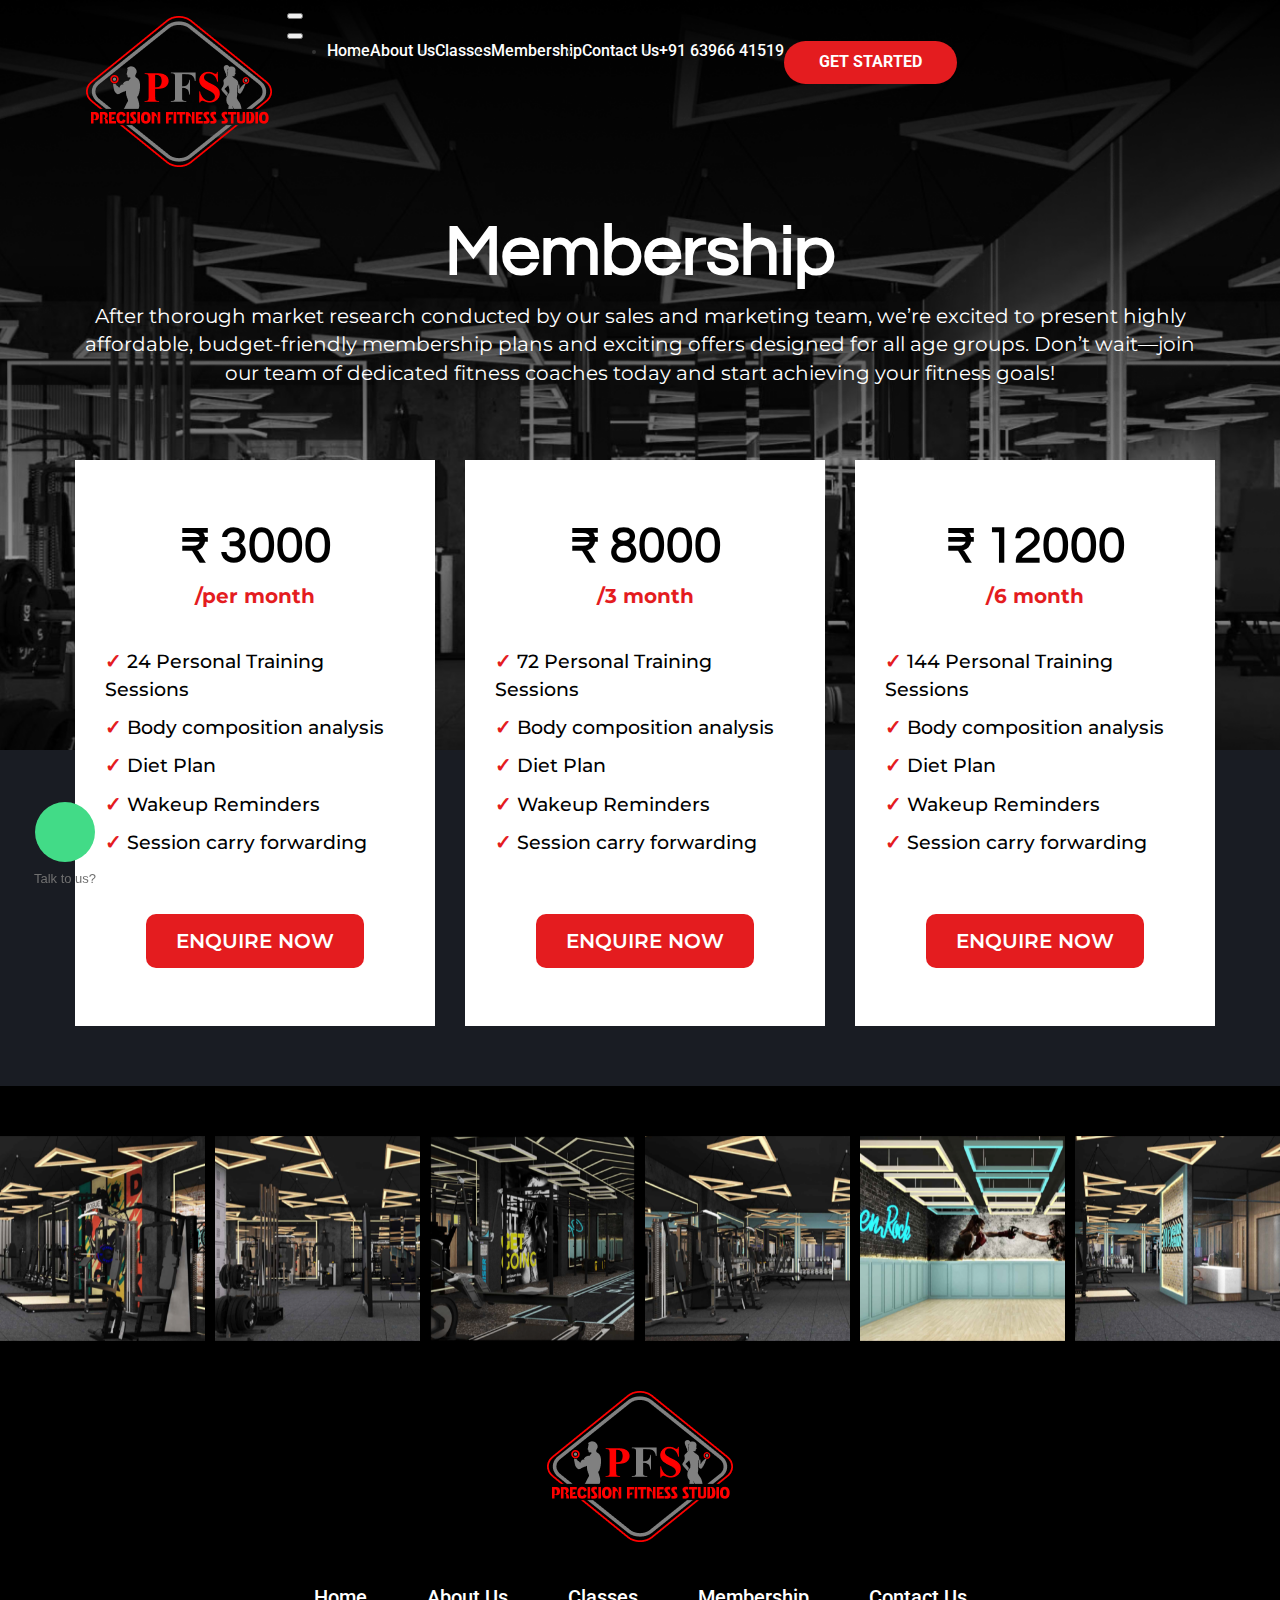
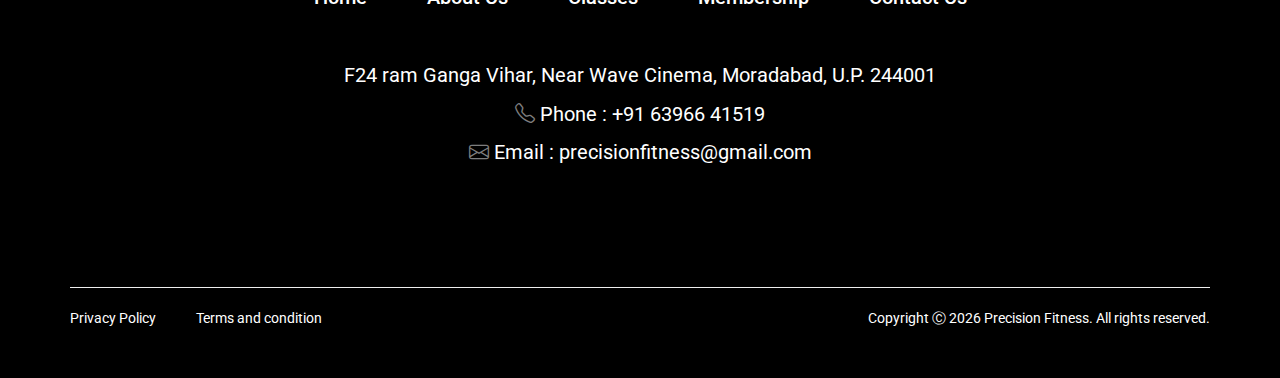
<file: membership.html>
<!DOCTYPE html>
<html lang="en">

<head>
    <meta charset="utf-8">
    <meta name="viewport" content="width=device-width, initial-scale=1">
    <title>Precision Fitness Studio</title>
    <link rel="stylesheet" href="https://cdnjs.cloudflare.com/ajax/libs/font-awesome/6.1.1/css/all.min.css"
        integrity="sha512-KfkfwYDsLkIlwQp6LFnl8zNdLGxu9YAA1QvwINks4PhcElQSvqcyVLLD9aMhXd13uQjoXtEKNosOWaZqXgel0g=="
        crossorigin="anonymous" referrerpolicy="no-referrer" />
    <link href="https://cdn.jsdelivr.net/npm/bootstrap@5.3.1/dist/css/bootstrap.min.css" rel="stylesheet"
        integrity="sha384-4bw+/aepP/YC94hEpVNVgiZdgIC5+VKNBQNGCHeKRQN+PtmoHDEXuppvnDJzQIu9" crossorigin="anonymous">
    <link rel="stylesheet" href="https://cdn.jsdelivr.net/npm/bootstrap-icons@1.10.5/font/bootstrap-icons.css">
    <link rel="preconnect" href="https://fonts.gstatic.com" crossorigin>
    <link rel="preconnect" href="https://fonts.gstatic.com" crossorigin>
    <link href="https://fonts.googleapis.com/css2?family=Manrope:wght@400;500;600;700&display=swap" rel="stylesheet">
    <link rel="preconnect" href="https://fonts.gstatic.com" crossorigin>
    <link href="https://fonts.googleapis.com/css2?family=Poppins:wght@400;500;600;700&display=swap" rel="stylesheet">
    <link rel="preconnect" href="https://fonts.gstatic.com" crossorigin>
    <link rel="preconnect" href="https://fonts.googleapis.com">
    <!-- owl carousel 2 effects animation- -->
    <link href="https://cdnjs.cloudflare.com/ajax/libs/animate.css/3.5.2/animate.css" rel="stylesheet" />

    <!-- Manrope -->
    <link rel="preconnect" href="https://fonts.googleapis.com">
    <link rel="preconnect" href="https://fonts.gstatic.com" crossorigin>
    <link href="https://fonts.googleapis.com/css2?family=Manrope:wght@200..800&display=swap" rel="stylesheet">

    <!-- Roboto -->
    <link rel="preconnect" href="https://fonts.googleapis.com">
    <link rel="preconnect" href="https://fonts.gstatic.com" crossorigin>
    <link
        href="https://fonts.googleapis.com/css2?family=Cormorant:ital,wght@0,300;0,400;0,500;0,600;0,700;1,300;1,400;1,500;1,600;1,700&family=Cousine:ital,wght@0,400;0,700;1,400&family=EB+Garamond:ital,wght@0,400;0,500;0,600;0,700;0,800;1,400;1,500;1,600;1,700;1,800&family=Inter:wght@100;200;300;400;500;600;700;800;900&family=Josefin+Sans:ital,wght@0,100;0,200;0,300;0,400;0,500;0,600;0,700;1,100;1,200;1,300;1,400;1,500;1,600;1,700&family=Lobster&family=Montserrat:ital,wght@0,100;0,200;0,300;0,400;0,500;0,600;0,700;0,800;0,900;1,100;1,200;1,300;1,400;1,500;1,600;1,700;1,800;1,900&family=Nunito:ital,wght@0,200;0,300;0,400;0,500;0,600;0,700;0,800;0,900;0,1000;1,200;1,300;1,400;1,500;1,600;1,700;1,800;1,900;1,1000&family=Playball&family=Playfair+Display:ital,wght@0,400;0,500;0,600;0,700;0,800;0,900;1,400;1,500;1,600;1,700;1,800;1,900&family=Poppins:ital,wght@0,100;0,200;0,300;0,400;0,500;0,600;0,700;0,800;0,900;1,100;1,200;1,300;1,400;1,500;1,600;1,700;1,800;1,900&family=Roboto:ital,wght@0,100;0,300;0,400;0,500;0,700;0,900;1,100;1,300;1,400;1,500;1,700;1,900&display=swap"
        rel="stylesheet">

    <!-- Questrial -->
    <link rel="preconnect" href="https://fonts.googleapis.com">
    <link rel="preconnect" href="https://fonts.gstatic.com" crossorigin>
    <link
        href="https://fonts.googleapis.com/css2?family=Open+Sans:ital,wght@0,300..800;1,300..800&family=Questrial&display=swap"
        rel="stylesheet">

    <!-- Michroma -->
    <link rel="preconnect" href="https://fonts.googleapis.com">
    <link rel="preconnect" href="https://fonts.gstatic.com" crossorigin>
    <link
        href="https://fonts.googleapis.com/css2?family=Michroma&family=Mina:wght@400;700&family=Open+Sans:ital,wght@0,300..800;1,300..800&family=Questrial&display=swap"
        rel="stylesheet">


    <!-- css link-->
    <link rel="stylesheet" href="https://maxcdn.bootstrapcdn.com/bootstrap/3.3.7/css/bootstrap.min.css">

    <link rel="icon" href="images/main-logo.png">
    <link rel="stylesheet" type="text/css" href="css/owl.carousel.min.css">
    <link rel="stylesheet" href="css/style.css">
    <link rel="stylesheet" href="css/responsive.css">
</head>

<body>

    <body>


        <!-- header -->
        <div class="container-fluid secmemberbg2">
            <div include-html="header.html" id="header-file"></div>

            <!-- heading-name -->
            <div class="container secand">
                <div class="heaname">
                    <h1>Membership</h1>
                    <div class="secmemberpp">
                        <p>After thorough market research conducted by our sales and marketing team, we’re excited to
                            present highly affordable, budget-friendly membership plans and exciting offers designed for
                            all age groups. Don’t wait—join our team of dedicated fitness coaches today and start
                            achieving your fitness goals!
                        </p>
                    </div>
                </div>
            </div>

        </div>

        <!-- membership  -->
        <div class="container-fluid blogbgg4">
            <div class="container memversecb">
                <div class="row">
                    <div class="col-lg-4 col-md-6">
                        <div class="secmemberbg">
                            <h2>₹ 3000 </h2>
                            <h4>/per month</h4>
                            <div class="secptagemember">
                                <p><span>✓</span> 24 Personal Training Sessions</p>
                                <p><span>✓</span> Body composition analysis</p>
                                <p><span>✓</span> Diet Plan</p>
                                <p><span>✓</span> Wakeup Reminders</p>
                                <p><span>✓</span> Session carry forwarding</p>
                            </div>
                            <div class="secmemberbtn">
                                <a href="contact.html">Enquire Now</a>
                            </div>
                        </div>
                    </div>
                    <div class="col-lg-4 col-md-6">
                        <div class="secmemberbg">
                            <h2>₹ 8000 </h2>
                            <h4>/3 month</h4>
                            <div class="secptagemember">
                                <p><span>✓</span> 72 Personal Training Sessions</p>
                                <p><span>✓</span> Body composition analysis</p>
                                <p><span>✓</span> Diet Plan</p>
                                <p><span>✓</span> Wakeup Reminders</p>
                                <p><span>✓</span> Session carry forwarding</p>
                            </div>
                            <div class="secmemberbtn">
                                <a href="contact.html">Enquire Now</a>
                            </div>
                        </div>
                    </div>
                    <div class="col-lg-4 col-md-6">
                        <div class="secmemberbg">
                            <h2>₹ 12000 </h2>
                            <h4>/6 month</h4>
                            <div class="secptagemember">
                                <p><span>✓</span> 144 Personal Training Sessions</p>
                                <p><span>✓</span> Body composition analysis</p>
                                <p><span>✓</span> Diet Plan</p>
                                <p><span>✓</span> Wakeup Reminders</p>
                                <p><span>✓</span> Session carry forwarding</p>
                            </div>
                            <div class="secmemberbtn">
                                <a href="contact.html">Enquire Now</a>
                            </div>
                        </div>
                    </div>
                </div>
            </div>
        </div>




        <!-- footer -->
        <div include-html="footer.html" id="footer-file"></div>



        <script src="https://cdn.jsdelivr.net/npm/@popperjs/core@2.11.8/dist/umd/popper.min.js"
            integrity="sha384-I7E8VVD/ismYTF4hNIPjVp/Zjvgyol6VFvRkX/vR+Vc4jQkC+hVqc2pM8ODewa9r"
            crossorigin="anonymous"></script>
        <script src="https://cdn.jsdelivr.net/npm/bootstrap@5.3.1/dist/js/bootstrap.min.js"
            integrity="sha384-Rx+T1VzGupg4BHQYs2gCW9It+akI2MM/mndMCy36UVfodzcJcF0GGLxZIzObiEfa"
            crossorigin="anonymous"></script>
        <script src="https://ajax.googleapis.com/ajax/libs/jquery/3.5.1/jquery.min.js"></script>
        <script src="js/owl.carousel.min.js" type="text/javascript"></script>
        <script src="js/include-html.min.js"></script>

    </body>

</html>
</file>
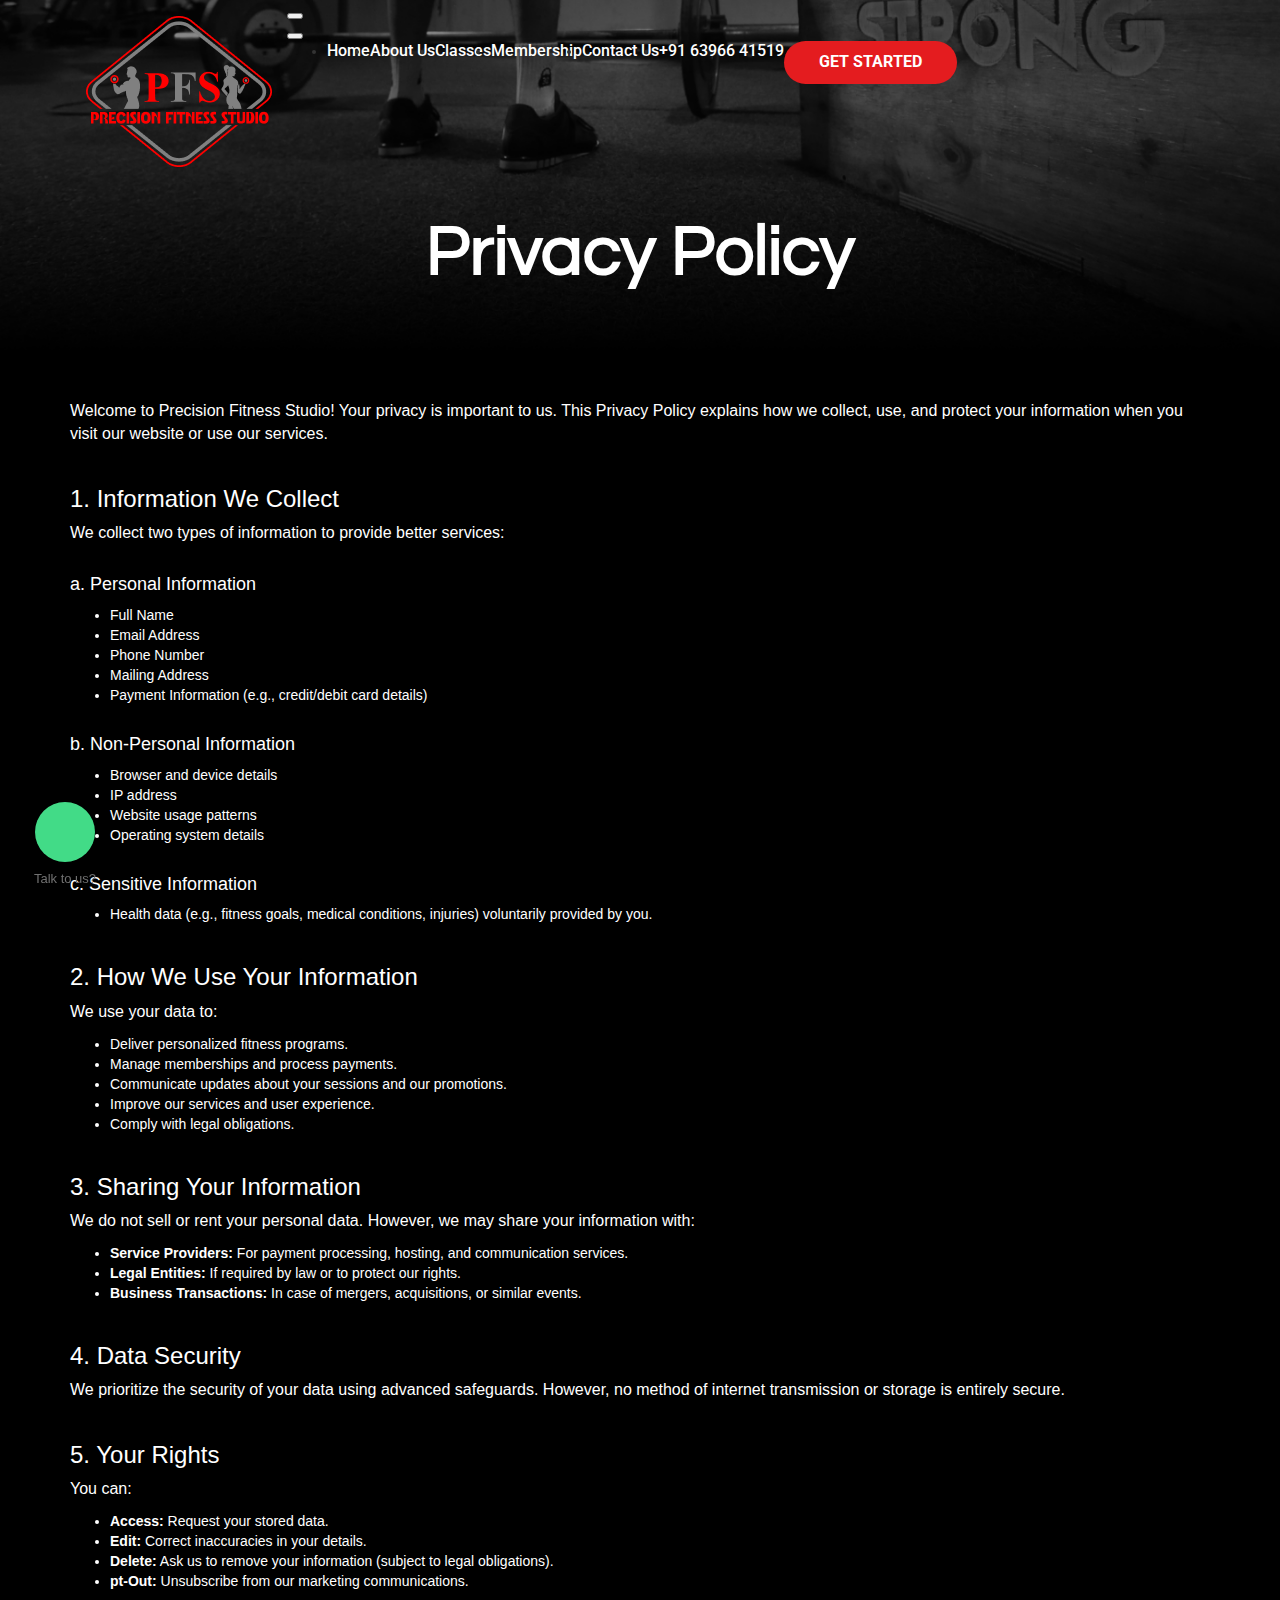
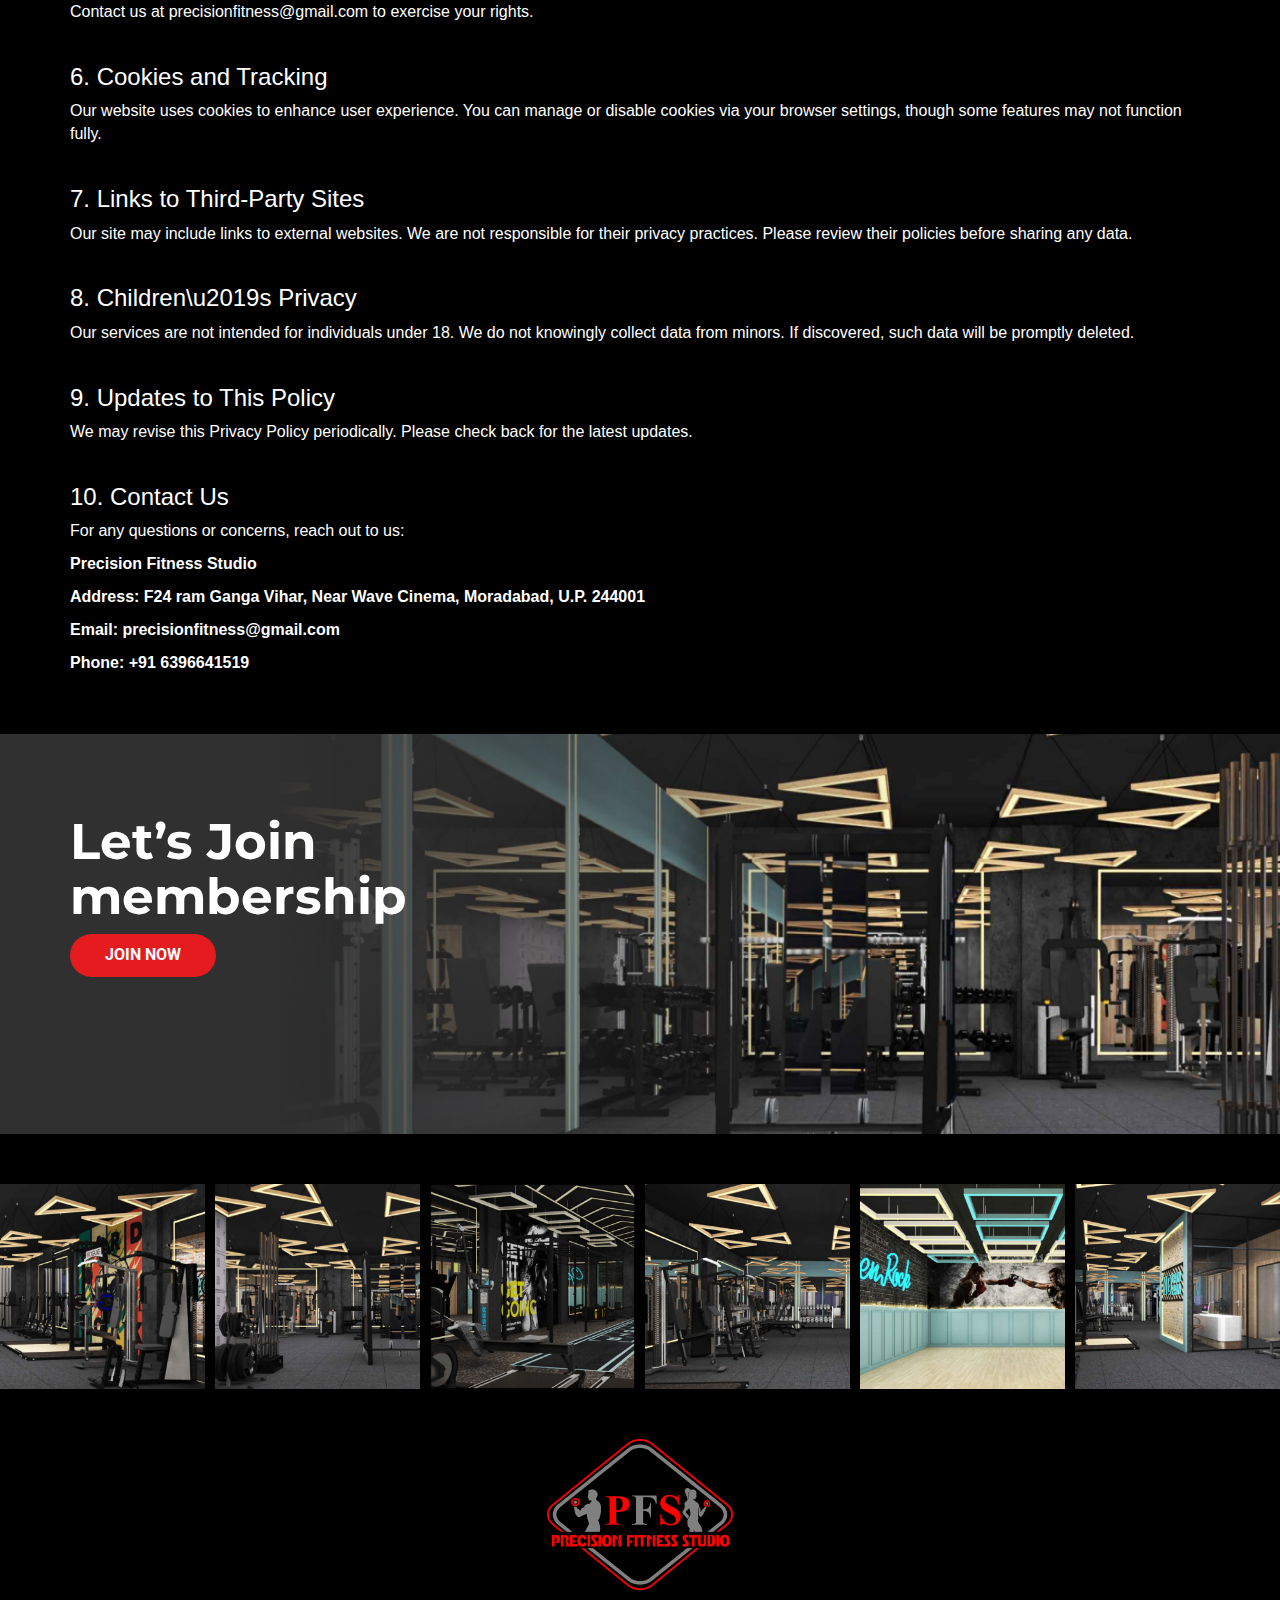
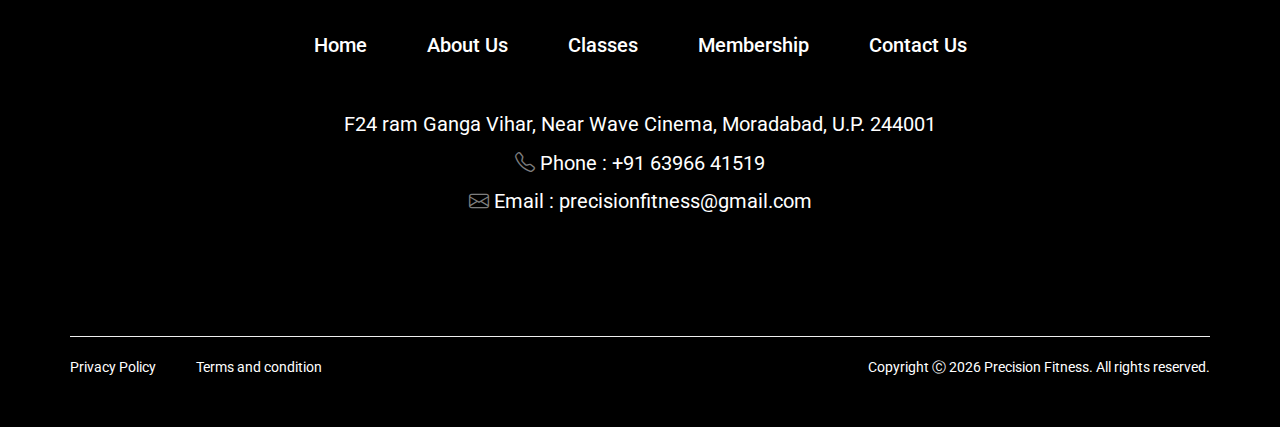
<file: Privacy-Policy.html>
<!DOCTYPE html>
<html lang="en">

<head>
    <meta charset="utf-8">
    <meta name="viewport" content="width=device-width, initial-scale=1">
    <title>Precision Fitness Studio</title>
    <link rel="stylesheet" href="https://cdnjs.cloudflare.com/ajax/libs/font-awesome/6.1.1/css/all.min.css"
        integrity="sha512-KfkfwYDsLkIlwQp6LFnl8zNdLGxu9YAA1QvwINks4PhcElQSvqcyVLLD9aMhXd13uQjoXtEKNosOWaZqXgel0g=="
        crossorigin="anonymous" referrerpolicy="no-referrer" />
    <link href="https://cdn.jsdelivr.net/npm/bootstrap@5.3.1/dist/css/bootstrap.min.css" rel="stylesheet"
        integrity="sha384-4bw+/aepP/YC94hEpVNVgiZdgIC5+VKNBQNGCHeKRQN+PtmoHDEXuppvnDJzQIu9" crossorigin="anonymous">
    <link rel="stylesheet" href="https://cdn.jsdelivr.net/npm/bootstrap-icons@1.10.5/font/bootstrap-icons.css">
    <link rel="preconnect" href="https://fonts.gstatic.com" crossorigin>
    <link rel="preconnect" href="https://fonts.gstatic.com" crossorigin>
    <link href="https://fonts.googleapis.com/css2?family=Manrope:wght@400;500;600;700&display=swap" rel="stylesheet">
    <link rel="preconnect" href="https://fonts.gstatic.com" crossorigin>
    <link href="https://fonts.googleapis.com/css2?family=Poppins:wght@400;500;600;700&display=swap" rel="stylesheet">
    <link rel="preconnect" href="https://fonts.gstatic.com" crossorigin>
    <link rel="preconnect" href="https://fonts.googleapis.com">
    <!-- owl carousel 2 effects animation- -->
    <link href="https://cdnjs.cloudflare.com/ajax/libs/animate.css/3.5.2/animate.css" rel="stylesheet" />

    <!-- Manrope -->
    <link rel="preconnect" href="https://fonts.googleapis.com">
    <link rel="preconnect" href="https://fonts.gstatic.com" crossorigin>
    <link href="https://fonts.googleapis.com/css2?family=Manrope:wght@200..800&display=swap" rel="stylesheet">

    <!-- Roboto -->
    <link rel="preconnect" href="https://fonts.googleapis.com">
    <link rel="preconnect" href="https://fonts.gstatic.com" crossorigin>
    <link
        href="https://fonts.googleapis.com/css2?family=Cormorant:ital,wght@0,300;0,400;0,500;0,600;0,700;1,300;1,400;1,500;1,600;1,700&family=Cousine:ital,wght@0,400;0,700;1,400&family=EB+Garamond:ital,wght@0,400;0,500;0,600;0,700;0,800;1,400;1,500;1,600;1,700;1,800&family=Inter:wght@100;200;300;400;500;600;700;800;900&family=Josefin+Sans:ital,wght@0,100;0,200;0,300;0,400;0,500;0,600;0,700;1,100;1,200;1,300;1,400;1,500;1,600;1,700&family=Lobster&family=Montserrat:ital,wght@0,100;0,200;0,300;0,400;0,500;0,600;0,700;0,800;0,900;1,100;1,200;1,300;1,400;1,500;1,600;1,700;1,800;1,900&family=Nunito:ital,wght@0,200;0,300;0,400;0,500;0,600;0,700;0,800;0,900;0,1000;1,200;1,300;1,400;1,500;1,600;1,700;1,800;1,900;1,1000&family=Playball&family=Playfair+Display:ital,wght@0,400;0,500;0,600;0,700;0,800;0,900;1,400;1,500;1,600;1,700;1,800;1,900&family=Poppins:ital,wght@0,100;0,200;0,300;0,400;0,500;0,600;0,700;0,800;0,900;1,100;1,200;1,300;1,400;1,500;1,600;1,700;1,800;1,900&family=Roboto:ital,wght@0,100;0,300;0,400;0,500;0,700;0,900;1,100;1,300;1,400;1,500;1,700;1,900&display=swap"
        rel="stylesheet">

    <!-- Questrial -->
    <link rel="preconnect" href="https://fonts.googleapis.com">
    <link rel="preconnect" href="https://fonts.gstatic.com" crossorigin>
    <link
        href="https://fonts.googleapis.com/css2?family=Open+Sans:ital,wght@0,300..800;1,300..800&family=Questrial&display=swap"
        rel="stylesheet">

    <!-- Michroma -->
    <link rel="preconnect" href="https://fonts.googleapis.com">
    <link rel="preconnect" href="https://fonts.gstatic.com" crossorigin>
    <link
        href="https://fonts.googleapis.com/css2?family=Michroma&family=Mina:wght@400;700&family=Open+Sans:ital,wght@0,300..800;1,300..800&family=Questrial&display=swap"
        rel="stylesheet">


    <!-- css link-->
    <link rel="stylesheet" href="https://maxcdn.bootstrapcdn.com/bootstrap/3.3.7/css/bootstrap.min.css">

    <link rel="icon" href="images/main-logo.png">
    <link rel="stylesheet" type="text/css" href="css/owl.carousel.min.css">
    <link rel="stylesheet" href="css/style.css">
    <link rel="stylesheet" href="css/responsive.css">
</head>

<body>
    <body>

 
            <!-- header -->
            <div class="container-fluid aboutbg23">
                <div include-html="header.html" id="header-file"></div>
    
                <!-- heading-name -->
                <div class="container secand">
                    <div class="heaname">
                        <h1>Privacy Policy </h1>
                    </div>
                </div>
    
            </div>
        
        <!-- commingsoon  -->
            <div class="container-fluid secprivay">
                <div class="container">
              <p>Welcome to Precision Fitness Studio! Your privacy is important to us. This Privacy Policy explains how we collect, use, and protect your information when you visit our website or use our services.              </p>          
           
                <h3>1. Information We Collect</h3>
                <p>We collect two types of information to provide better services:</p>
                <h4>a. Personal Information</h4>
                <p>
                    <ul>
                        <li>Full Name</li>
                        <li>Email Address</li>
                        <li>Phone Number</li>
                        <li>Mailing Address</li>
                        <li>Payment Information (e.g., credit/debit card details)</li>
                    </ul>
                </p>
           
            <h4>b. Non-Personal Information</h4>
                <p>
                    <ul>
                        <li>Browser and device details</li>
                        <li>IP address</li>
                        <li>Website usage patterns</li>
                        <li>Operating system details</li>
                    </ul>
                </p>
                
                <h4>c. Sensitive Information</h4>
                <p>
                    <ul><li>Health data (e.g., fitness goals, medical conditions, injuries) voluntarily provided by you.
                    </li></ul>
                </p>
           
                <h3>2. How We Use Your Information</h3>
                <p>We use your data to:</p>
                <p>
                    <ul>
                        <li>Deliver personalized fitness programs.</li>
                        <li>Manage memberships and process payments.</li>
                        <li>Communicate updates about your sessions and our promotions.</li>
                        <li>Improve our services and user experience.</li>
                        <li>Comply with legal obligations.</li>
                    </ul>
                </p>
           

                <h3>3. Sharing Your Information</h3>
                <p>We do not sell or rent your personal data. However, we may share your information with:</p>
                <p>
                    <ul>
                        <li> <b> Service Providers:</b> For payment processing, hosting, and communication services.</li>
                        <li> <b> Legal Entities:</b> If required by law or to protect our rights.</li>
                        <li> <b> Business Transactions:</b> In case of mergers, acquisitions, or similar events.
                        </li>
                    </ul>
                </p>
           
           
           <h3>4. Data Security</h3>
           <p>We prioritize the security of your data using advanced safeguards. However, no method of internet transmission or storage is entirely secure.</p>
           
           <h3>5. Your Rights</h3>
           <p>You can:</p>
           <p>
            <ul>
                <li><b> Access:</b>  Request your stored data. </li>
                <li><b> Edit:</b>  Correct inaccuracies in your details.</li>
                <li><b> Delete:</b>  Ask us to remove your information (subject to legal obligations).</li>
                <li><b> pt-Out:</b>  Unsubscribe from our marketing communications.</li>
            </ul>
           </p>
           <p>Contact us at precisionfitness@gmail.com to exercise your rights.</p>
           
            <h3>6. Cookies and Tracking</h3>
           <p>Our website uses cookies to enhance user experience. You can manage or disable cookies via your browser settings, though some features may not function fully.

           </p>
           
           <h3>7. Links to Third-Party Sites</h3>
           <p>Our site may include links to external websites. We are not responsible for their privacy practices. Please review their policies before sharing any data.</p>
           
           <h3>8. Children\u2019s Privacy</h3>
           <p>Our services are not intended for individuals under 18. We do not knowingly collect data from minors. If discovered, such data will be promptly deleted.</p>
           
           <h3>9. Updates to This Policy</h3>
           <p>We may revise this Privacy Policy periodically. Please check back for the latest updates.</p>
           
           <h3>10. Contact Us</h3>
           <p>For any questions or concerns, reach out to us:</p>
           <p><b>Precision Fitness Studio</b></p>
           <p><b>Address: F24 ram Ganga Vihar, Near Wave Cinema, Moradabad, U.P. 244001</b></p>
           <p><b>Email: precisionfitness@gmail.com</b></p>
           <p><b>Phone: +91 6396641519</b></p>
           
           
           
           
           
           
           
           
           
           
           
           
           
           
           
           
           
           
            </div>
            </div>








    <!-- Let’s Join membership -->
    <div class="container-fluid  letbgg">
        <div class="container">
            <div class="row">
                <div class="col-lg-6">
                    <h3 class="ledthh">Let’s Join <br> membership</h3>
                    <div class="socal-links">
                        <p class="nav-item m-0">
                            <a class="nav-link px-4 py-2 headermenusec2btn " href="membership.html">Join Now</a>
                        </p>
                    </div>
                </div>
                <div class="col-lg-6"></div>
            </div>
        </div>
    </div>
        
    <!-- footer -->
    <div include-html="footer.html" id="footer-file"></div>



    <script src="https://cdn.jsdelivr.net/npm/@popperjs/core@2.11.8/dist/umd/popper.min.js"
        integrity="sha384-I7E8VVD/ismYTF4hNIPjVp/Zjvgyol6VFvRkX/vR+Vc4jQkC+hVqc2pM8ODewa9r"
        crossorigin="anonymous"></script>
    <script src="https://cdn.jsdelivr.net/npm/bootstrap@5.3.1/dist/js/bootstrap.min.js"
        integrity="sha384-Rx+T1VzGupg4BHQYs2gCW9It+akI2MM/mndMCy36UVfodzcJcF0GGLxZIzObiEfa"
        crossorigin="anonymous"></script>
    <script src="https://ajax.googleapis.com/ajax/libs/jquery/3.5.1/jquery.min.js"></script>
    <script src="js/owl.carousel.min.js" type="text/javascript"></script>
    <script src="js/include-html.min.js"></script>
  
</body>

</html>
</file>
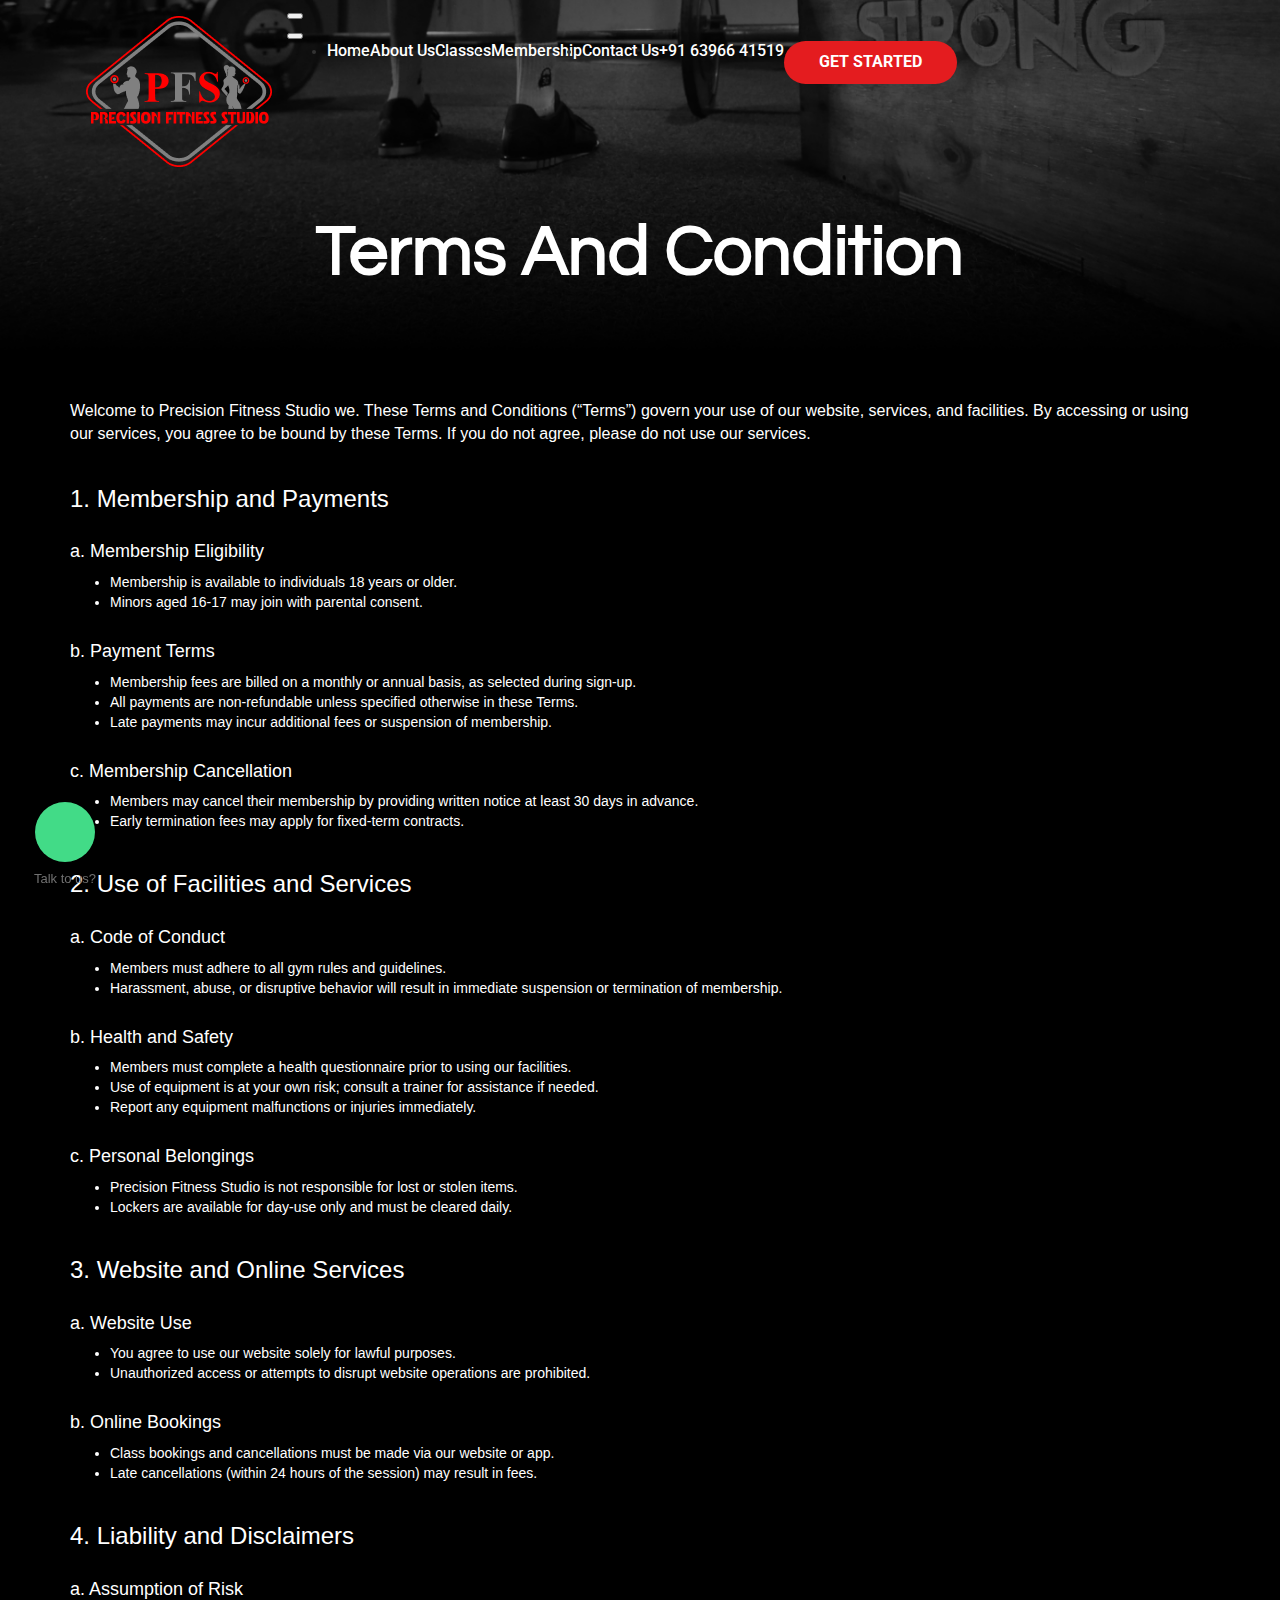
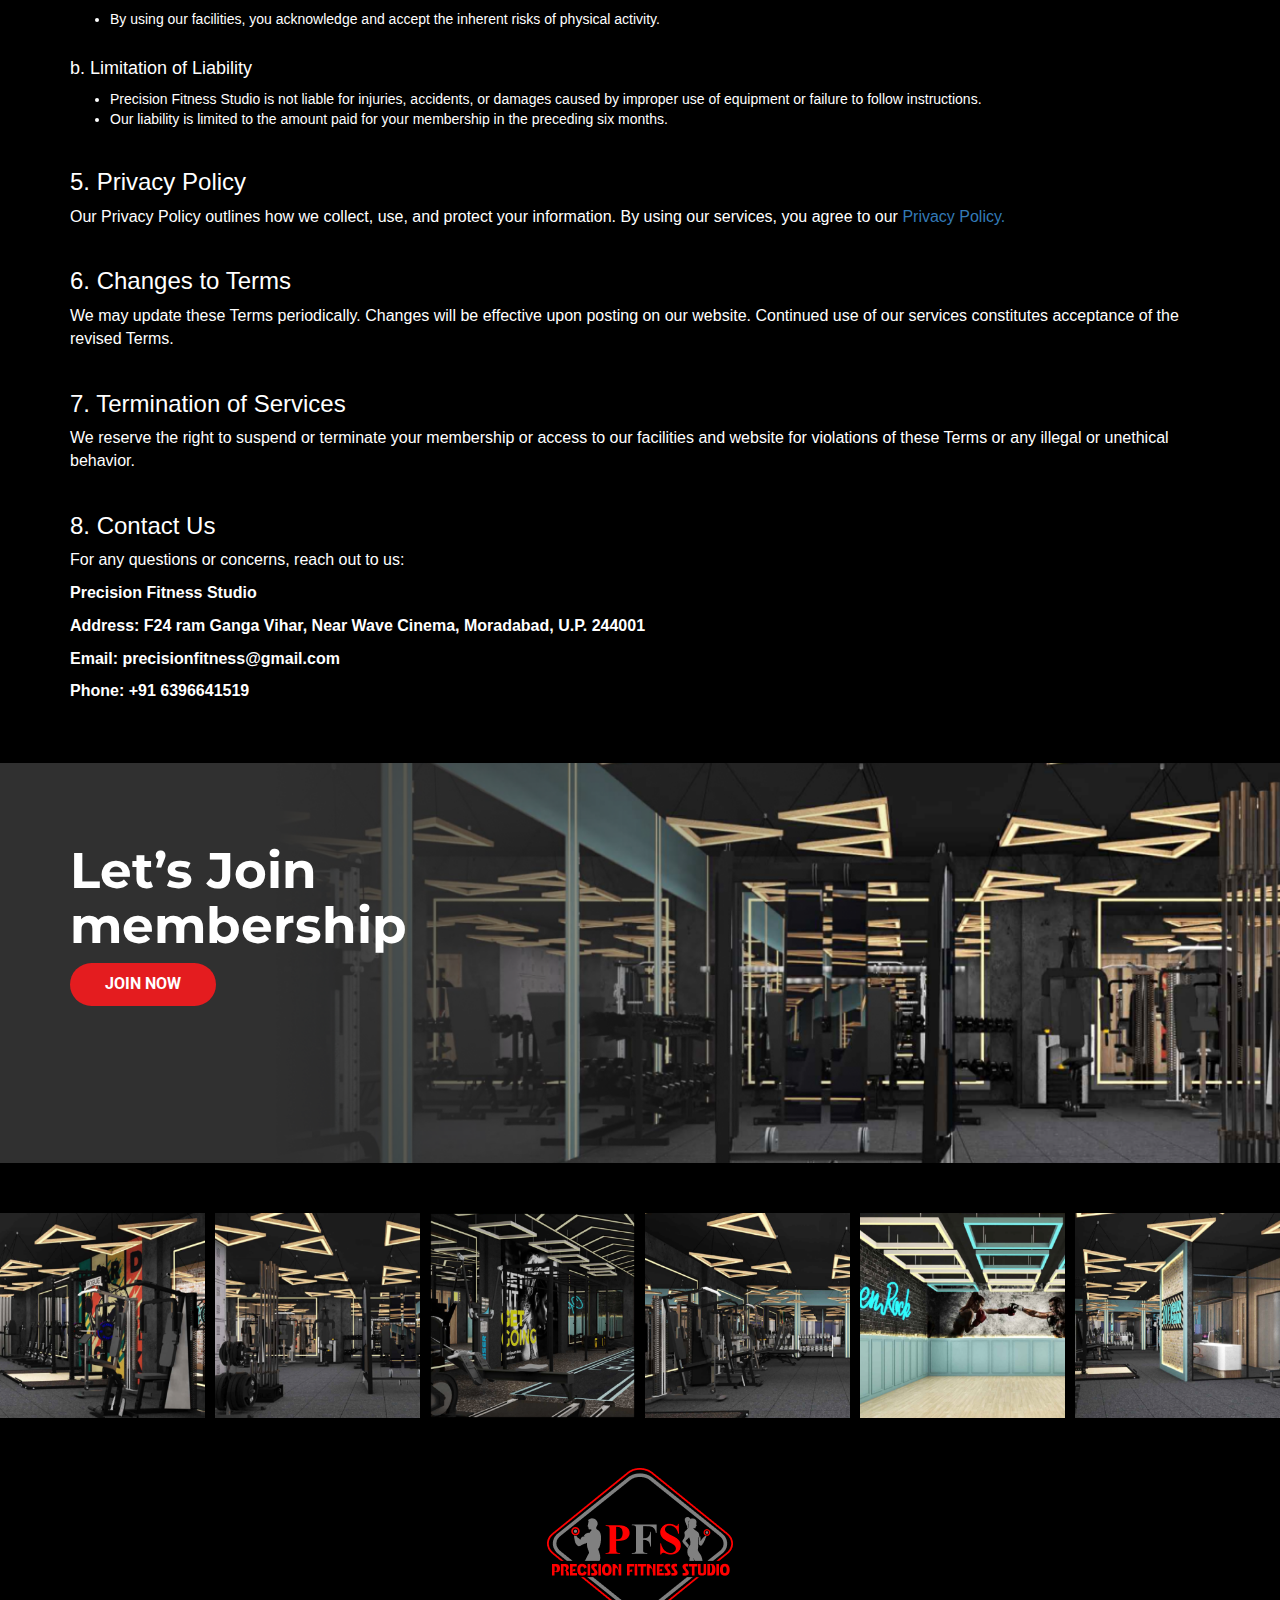
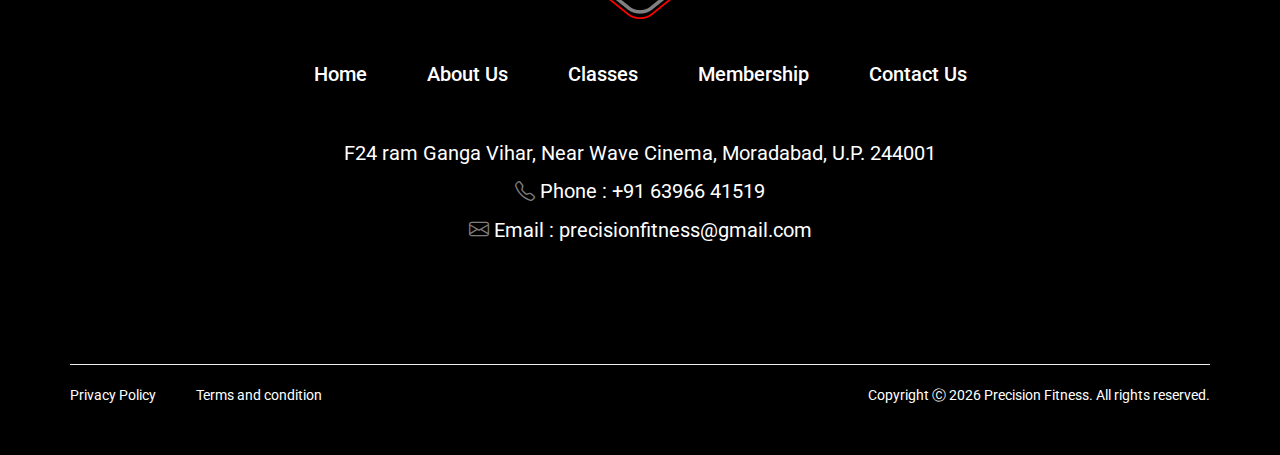
<file: Terms-and-condition.html>
<!DOCTYPE html>
<html lang="en">

<head>
    <meta charset="utf-8">
    <meta name="viewport" content="width=device-width, initial-scale=1">
    <title>Precision Fitness Studio</title>
    <link rel="stylesheet" href="https://cdnjs.cloudflare.com/ajax/libs/font-awesome/6.1.1/css/all.min.css"
        integrity="sha512-KfkfwYDsLkIlwQp6LFnl8zNdLGxu9YAA1QvwINks4PhcElQSvqcyVLLD9aMhXd13uQjoXtEKNosOWaZqXgel0g=="
        crossorigin="anonymous" referrerpolicy="no-referrer" />
    <link href="https://cdn.jsdelivr.net/npm/bootstrap@5.3.1/dist/css/bootstrap.min.css" rel="stylesheet"
        integrity="sha384-4bw+/aepP/YC94hEpVNVgiZdgIC5+VKNBQNGCHeKRQN+PtmoHDEXuppvnDJzQIu9" crossorigin="anonymous">
    <link rel="stylesheet" href="https://cdn.jsdelivr.net/npm/bootstrap-icons@1.10.5/font/bootstrap-icons.css">
    <link rel="preconnect" href="https://fonts.gstatic.com" crossorigin>
    <link rel="preconnect" href="https://fonts.gstatic.com" crossorigin>
    <link href="https://fonts.googleapis.com/css2?family=Manrope:wght@400;500;600;700&display=swap" rel="stylesheet">
    <link rel="preconnect" href="https://fonts.gstatic.com" crossorigin>
    <link href="https://fonts.googleapis.com/css2?family=Poppins:wght@400;500;600;700&display=swap" rel="stylesheet">
    <link rel="preconnect" href="https://fonts.gstatic.com" crossorigin>
    <link rel="preconnect" href="https://fonts.googleapis.com">
    <!-- owl carousel 2 effects animation- -->
    <link href="https://cdnjs.cloudflare.com/ajax/libs/animate.css/3.5.2/animate.css" rel="stylesheet" />

    <!-- Manrope -->
    <link rel="preconnect" href="https://fonts.googleapis.com">
    <link rel="preconnect" href="https://fonts.gstatic.com" crossorigin>
    <link href="https://fonts.googleapis.com/css2?family=Manrope:wght@200..800&display=swap" rel="stylesheet">

    <!-- Roboto -->
    <link rel="preconnect" href="https://fonts.googleapis.com">
    <link rel="preconnect" href="https://fonts.gstatic.com" crossorigin>
    <link
        href="https://fonts.googleapis.com/css2?family=Cormorant:ital,wght@0,300;0,400;0,500;0,600;0,700;1,300;1,400;1,500;1,600;1,700&family=Cousine:ital,wght@0,400;0,700;1,400&family=EB+Garamond:ital,wght@0,400;0,500;0,600;0,700;0,800;1,400;1,500;1,600;1,700;1,800&family=Inter:wght@100;200;300;400;500;600;700;800;900&family=Josefin+Sans:ital,wght@0,100;0,200;0,300;0,400;0,500;0,600;0,700;1,100;1,200;1,300;1,400;1,500;1,600;1,700&family=Lobster&family=Montserrat:ital,wght@0,100;0,200;0,300;0,400;0,500;0,600;0,700;0,800;0,900;1,100;1,200;1,300;1,400;1,500;1,600;1,700;1,800;1,900&family=Nunito:ital,wght@0,200;0,300;0,400;0,500;0,600;0,700;0,800;0,900;0,1000;1,200;1,300;1,400;1,500;1,600;1,700;1,800;1,900;1,1000&family=Playball&family=Playfair+Display:ital,wght@0,400;0,500;0,600;0,700;0,800;0,900;1,400;1,500;1,600;1,700;1,800;1,900&family=Poppins:ital,wght@0,100;0,200;0,300;0,400;0,500;0,600;0,700;0,800;0,900;1,100;1,200;1,300;1,400;1,500;1,600;1,700;1,800;1,900&family=Roboto:ital,wght@0,100;0,300;0,400;0,500;0,700;0,900;1,100;1,300;1,400;1,500;1,700;1,900&display=swap"
        rel="stylesheet">

    <!-- Questrial -->
    <link rel="preconnect" href="https://fonts.googleapis.com">
    <link rel="preconnect" href="https://fonts.gstatic.com" crossorigin>
    <link
        href="https://fonts.googleapis.com/css2?family=Open+Sans:ital,wght@0,300..800;1,300..800&family=Questrial&display=swap"
        rel="stylesheet">

    <!-- Michroma -->
    <link rel="preconnect" href="https://fonts.googleapis.com">
    <link rel="preconnect" href="https://fonts.gstatic.com" crossorigin>
    <link
        href="https://fonts.googleapis.com/css2?family=Michroma&family=Mina:wght@400;700&family=Open+Sans:ital,wght@0,300..800;1,300..800&family=Questrial&display=swap"
        rel="stylesheet">


    <!-- css link-->
    <link rel="stylesheet" href="https://maxcdn.bootstrapcdn.com/bootstrap/3.3.7/css/bootstrap.min.css">

    <link rel="icon" href="images/main-logo.png">
    <link rel="stylesheet" type="text/css" href="css/owl.carousel.min.css">
    <link rel="stylesheet" href="css/style.css">
    <link rel="stylesheet" href="css/responsive.css">
</head>

<body>
    <body>

 
            <!-- header -->
            <div class="container-fluid aboutbg23">
                <div include-html="header.html" id="header-file"></div>
    
                <!-- heading-name -->
                <div class="container secand">
                    <div class="heaname">
                        <h1> Terms and condition </h1>
                    </div>
                </div>
    
            </div>
        
        <!-- commingsoon  -->
        <div class="container-fluid secprivay">
            <div class="container">

                <p>Welcome to Precision Fitness Studio we. These Terms and Conditions (“Terms”) govern your use of our website, services, and facilities. By accessing or using our services, you agree to be bound by these Terms. If you do not agree, please do not use our services.</p>

                <h3>1. Membership and Payments</h3>
                <h4>a. Membership Eligibility</h4>
                <p>
                    <ul>
                        <li>Membership is available to individuals 18 years or older.</li>
                        <li>Minors aged 16-17 may join with parental consent.</li>
                    </ul>
                </p>

                <h4>b. Payment Terms</h4>
                <p>
                    <ul>
                        <li>Membership fees are billed on a monthly or annual basis, as selected during sign-up.</li>
                        <li>All payments are non-refundable unless specified otherwise in these Terms.</li>
                        <li>Late payments may incur additional fees or suspension of membership.</li>
                    </ul>
                </p>
                <h4>c. Membership Cancellation</h4>
                <p>
                    <ul>
                        <li>Members may cancel their membership by providing written notice at least 30 days in advance.</li>
                        <li>Early termination fees may apply for fixed-term contracts.</li>
                    </ul>
                </p>

                <h3>2. Use of Facilities and Services</h3>
                <h4>a. Code of Conduct</h4>
                <p>
                    <ul>
                        <li>Members must adhere to all gym rules and guidelines.</li>
                        <li>Harassment, abuse, or disruptive behavior will result in immediate suspension or termination of membership.</li>
                    </ul>
                </p>

                <h4>b. Health and Safety</h4>
                <p>
                    <ul>
                        <li>Members must complete a health questionnaire prior to using our facilities.</li>
                        <li>Use of equipment is at your own risk; consult a trainer for assistance if needed.</li>
                   <li>Report any equipment malfunctions or injuries immediately.</li>
                    </ul>
                </p>

                <h4>c. Personal Belongings</h4>
                <p>
                    <ul>
                        <li>Precision Fitness Studio is not responsible for lost or stolen items.</li>
                        <li>Lockers are available for day-use only and must be cleared daily.</li>
                    </ul>
                </p>

                <h3>3. Website and Online Services</h3>
                <h4>a. Website Use</h4>
                <p>
                    <ul>
                        <li>You agree to use our website solely for lawful purposes.</li>
                        <li>Unauthorized access or attempts to disrupt website operations are prohibited.</li>
                    </ul>
                </p>

                <h4>b. Online Bookings</h4>
                <p>
                    <ul>
                        <li>Class bookings and cancellations must be made via our website or app.</li>
                        <li>Late cancellations (within 24 hours of the session) may result in fees.</li>
                    </ul>
                </p>

                <h3>4. Liability and Disclaimers</h3>
                <h4>a. Assumption of Risk</h4>
                <p>
                    <ul>
                        <li>By using our facilities, you acknowledge and accept the inherent risks of physical activity.</li>
                    </ul>
                </p>
                <h4>b. Limitation of Liability</h4>
                    <p>
                        <ul>
                            <li>Precision Fitness Studio is not liable for injuries, accidents, or damages caused by improper use of equipment or failure to follow instructions.</li>
                            <li>Our liability is limited to the amount paid for your membership in the preceding six months.</li>
                        </ul>
                    </p>

                    <h3>5. Privacy Policy</h3>
                   <p> Our Privacy Policy outlines how we collect, use, and protect your information. By using our services, you agree to our  <a href="Privacy-Policy.html"> Privacy Policy.</a></p>

                    <h3>6. Changes to Terms</h3>
                    <p>We may update these Terms periodically. Changes will be effective upon posting on our website. Continued use of our services constitutes acceptance of the revised Terms.</p>

                    <h3>7. Termination of Services</h3>
                    <p>We reserve the right to suspend or terminate your membership or access to our facilities and website for violations of these Terms or any illegal or unethical behavior.</p>

                    <h3>8. Contact Us</h3>
                    <p>For any questions or concerns, reach out to us:</p>
                    <p><b>Precision Fitness Studio</b></p>
                    <p><b>Address: F24 ram Ganga Vihar, Near Wave Cinema, Moradabad, U.P. 244001</b></p>
                    <p><b>Email: precisionfitness@gmail.com</b></p>
                    <p><b>Phone: +91 6396641519</b></p>

               </div>
            </div>









    <!-- Let’s Join membership -->
    <div class="container-fluid  letbgg">
        <div class="container">
            <div class="row">
                <div class="col-lg-6">
                    <h3 class="ledthh">Let’s Join membership</h3>
                    <div class="socal-links">
                        <p class="nav-item m-0">
                            <a class="nav-link px-4 py-2 headermenusec2btn " href="membership.html">Join Now</a>
                        </p>
                    </div>
                </div>
                <div class="col-lg-6"></div>
            </div>
        </div>
    </div>
        
    <!-- footer -->
    <div include-html="footer.html" id="footer-file"></div>



    <script src="https://cdn.jsdelivr.net/npm/@popperjs/core@2.11.8/dist/umd/popper.min.js"
        integrity="sha384-I7E8VVD/ismYTF4hNIPjVp/Zjvgyol6VFvRkX/vR+Vc4jQkC+hVqc2pM8ODewa9r"
        crossorigin="anonymous"></script>
    <script src="https://cdn.jsdelivr.net/npm/bootstrap@5.3.1/dist/js/bootstrap.min.js"
        integrity="sha384-Rx+T1VzGupg4BHQYs2gCW9It+akI2MM/mndMCy36UVfodzcJcF0GGLxZIzObiEfa"
        crossorigin="anonymous"></script>
    <script src="https://ajax.googleapis.com/ajax/libs/jquery/3.5.1/jquery.min.js"></script>
    <script src="js/owl.carousel.min.js" type="text/javascript"></script>
    <script src="js/include-html.min.js"></script>
  
</body>

</html>
</file>
<file: css/style.css>
.hero-bg {
   background-color: #000;
}

.navbar-expand-xl .navbar-nav {
   flex-direction: row;
   display: flex;
   justify-content: flex-end !important;
}


.headermenusec {
   color: #fff;
   font-family: 'Roboto';
   font-size: 16px;
   font-style: normal;
   font-weight: 500;
   text-transform: capitalize;
}

.headermenusec:hover {
   color: #E41C1F;
}

.headermenusec2btn {
   background: #E41C1F;
   border-radius: 40px;
   display: inline-flex;
   padding: 10px 35px 10px 35px !important;
   color: #FFF;
   text-align: center;
   font-family: 'Roboto';
   text-transform: uppercase;
   font-size: 16px;
   font-style: normal;
   font-weight: 700;
}

.headermenusec2btn:hover {
   color: #E41C1F;
   background: #fff;
}


.secwhitpad2 {
   background-color: #000;
   /* padding-top: 300px ; */
}

.secbgggymbg {
   background-image: url(../images/gymhomebg.png);
   background-repeat: no-repeat;
   background-size: contain;
   background-position: bottom;
   text-align: start;
}

.secWelcome {
   padding-top: 150px;
}

.secboyimg {
   width: 80%;
   margin-left: -67px;
}

.secWelcome p a {
   font-family: "Questrial";
   color: #fff;
   font-size: 18px;
}

.secWelcome p a i {
   color: #D20202;
}

.secWelcome2 {
   padding-top: 120px;
   padding-bottom: 50px;
}
.four {
   padding-bottom: 40px;
}

.counter-box span {
   color: #D20202;
   font-family: 'Roboto';
   font-size: 40px;
   font-weight: 800;
}

.counter-box p {
   color: #fff;
   font-family: 'Roboto';
   font-size: 20px;
}

.secmodihid h3 {
   font-family: "Questrial";
   color: #fff;
   font-size: 60px;
   margin-left: -130px;
   padding-top: 60px;
}

.secrivw {
   margin-left: -130px;
   padding-top: 40px;
}

.secrivw h4 {
   font-family: 'Roboto';
   color: #fff;
   font-size: 30px;
   font-weight: 800;
   margin: 0;
}

.secrivw p {
   color: #fff;
   font-size: 18px;
}

.homeslider .owl-nav {
   display: none;
}

.secsliderhome {
   padding-top: 80px;
}

button.prev-btn {
   background: transparent;
   border: 0px !important;
}

button.next-btn {
   background: transparent;
   border: 0px !important;
}

.homeslider .owl-dots {
   display: none;
}

.homeslider .no-js .owl-carousel,
.homeslider .owl-carousel.owl-loaded {
   display: flex;
   flex-direction: row;
}

.homeslider p {
   color: #fff;
   font-family: 'Roboto';
   font-size: 14px;
}

.stareheresec {
   padding-top: 50px;
   text-align: end;
}

.secbtnhera {
   color: #fff;
   font-family: 'Roboto';
   font-size: 18px;
   padding: 10px 20px;
   background-color: #D20202;
   border-radius: 20px;
}

.secbtnhera:hover {
   background-color: #fff;
   color: #D20202;
   text-decoration: none;
}

.secover {
   overflow: hidden;
   padding: 99px 0px 73px 0px;
   position: relative;
   background: #000;
   margin-top: -16px;
}

.maeqsec2 {
   background-color: #D20202;
   padding: 10px 0px;
   transform: rotate(0deg);
   margin-top: -75px;
   margin-left: -20px;
   margin-right: -20px;
   position: relative;
   z-index: 99;
}

.maeqsec1 {
   background-color: #fff;
   padding: 10px 0px;
   transform: rotate(5deg);
   margin-top: -40px;
   margin-left: -20px;
   margin-right: -20px;
}

.maintextmarqflex {
   display: flex;
}

.martext {
   font-family: 'Questrial';
   font-size: 28px;
   color: #0E0E0E;
   font-weight: 500;
   text-transform: capitalize;
}

.martext2 {
   font-family: 'Questrial';
   font-size: 28px;
   color: #fff;
   font-weight: 500;
   text-transform: capitalize;
}

.seccbgg {
   background-color: #000;
   padding: 0px 10px 50px 10px;
}

.secourtext {
   font-family: 'Questrial';
   font-size: 40px;
   color: #fff;
   font-weight: 500;
}

.secbtnour {
   padding: 30px 0px;
}

.sectoy p i {
   color: #D20202;
   font-size: 30px;
}

.sectoy h4 {
   font-family: 'Questrial';
   font-size: 24px;
   color: #fff;
   font-weight: 500;
   padding-bottom: 30px;
}

.sectoy p {
   font-family: 'Questrial';
   font-size: 18px;
   color: #fff;
}

.joinsectext {
   padding-top: 30px;
   font-family: 'Questrial' !important;
   font-size: 40px;
   color: #fff;
}

.joinsectext a {
   color: #D20202;
   text-decoration: none;
}

.joinsectext i {
   width: 100px;
}

.joinsectext span {
   color: #7f7f7f !important;
}

.sechomeline {
   width: 50%;
}

.secfitbgg {
   background-color: #D20202;
   padding: 20px;
   border-radius: 15px;
}

div#secccounter span.counter {
   color: #fff !important;
   font-family: 'Roboto';
   font-size: 40px;
   font-weight: 500
}

div#secccounter span {
   color: #fff !important;
   font-family: 'Questrial';
   font-size: 40px;
   font-weight: 600
}

div#secccounter h4 {
   color: #fff;
   font-family: 'Questrial';
   font-size: 25px;
}

div#secccounter p {
   color: #fff;
   font-family: 'Questrial';
   font-size: 16px;
}

.secfitbgg i {
   color: #fff;
   font-size: 25px;
   display: flex;
   justify-content: flex-end;
}

.secfitbgg:hover {
   background-color: #fff;
}

.secfitbgg:hover i {
   color: #000;
}

.secfitbgg:hover div#secccounter p,
.secfitbgg:hover div#secccounter h4,
.secfitbgg:hover div#secccounter span,
.secfitbgg:hover div#secccounter span.counter {
   color: #000 !important;
}

.seclassbg {
   background-color: #383838;
   padding: 80px 10px 380px 10px;
}

.secheading {
   text-align: center;
}

.secheading p a {
   color: #D20202;
   font-family: 'Questrial';
   font-size: 16px;
   background-color: #fff;
   padding: 10px 40px;
   border-radius: 20px;
   border: 1px solid #D20202;
}

.secheading p a:hover {
   text-decoration: none;
}

.secheading h4 {
   font-family: 'Questrial';
   color: #fff;
   font-size: 54px;
   padding-top: 20px;
}

.img-container {
   overflow: hidden;
   position: relative;
}

.img-container img {
   transition: all 1s;
   width: 100%;
}

.img-container figcaption {
   font-family: 'Dosis', sans-serif;
   display: block;
   position: absolute;
   bottom: -40px;
   /* top: -40px; */
   height: 40px;
   width: 100%;
   padding: 0px 15px;
   background-color: #d202029c;
   border-bottom: 2px solid #444;
   transition: all .5s;
}

.img-container:hover figcaption {
   bottom: -26px;
   height: 186px;
   /* top: 20px; */
}

.img-container:hover img {
   transform: scale(1.2);
   opacity: .4;
}

.secheaddhove {
   font-family: 'Roboto';
   font-size: 20px;
   font-weight: 700;
   color: #FFF;
   padding-top: 15px;
   margin: 0;
   padding-bottom: 15px;
   
}
.secclapad{
   padding-bottom: 40px;
}

.sectexthov {
   font-family: 'Roboto';
   font-size: 16px;
   color: #FFF;
}

.seclinhov {
   font-family: 'Roboto';
   font-size: 14px;
   color: #141414;
   padding: 8px 20px;
   background-color: #fff;
   border: 1px solid #D20202;
   border-radius: 20px;
}

.seclinhov:hover {
   text-decoration: none;
   color: #141414;
}

.secgyntext {
   background-color: #0000007a;
   position: absolute;
   bottom: 0;
   width: 100%;
   padding: 10px;
}

.secgyntext h4 {
   font-family: 'Roboto';
   font-size: 20px;
   color: #FFF;
   font-weight: 700;
}

.img-container:hover .secgyntext {
   bottom: -70px;
}

.classes .owl-nav {
   margin-top: -200px;
   margin-bottom: 160px;
}

.classes button.owl-prev {
   margin-left: -60px;
   background-color: #D20202 !important;
   padding: 0px 21px 5px 23px !important;
   border-radius: 50px !important;
   font-size: 35px !important
}

.classes button.owl-next {
   float: right;
   margin-right: -60px;
   background-color: #D20202 !important;
   padding: 0px 21px 5px 23px !important;
   border-radius: 50px !important;
   font-size: 35px !important
}

.classes button.owl-prev span {
   color: #fff !important;
}

.classes button.owl-next span {
   color: #fff !important;
}

.classes button.owl-prev:hover,
.classes button.owl-next:hover {
   background-color: #fff !important;
}

.classes button.owl-prev:hover span,
.classes button.owl-next:hover span {
   color: #D20202 !important;
}

.classes .owl-dots {
   text-align: center !important;
}

.classes button.owl-dot {
   background: #9C9C9C !important;
   margin-left: 10px;
   padding: 5px;
   border-radius: 50px;
}

.classes button.owl-dot.active {
   background: #D20202 !important;
}

.aecbggvideo {
   background-color: #000;
   padding-bottom: 80px;
}

.aecbggvideo2 {
   margin-top: -300px;
}

.aecbggvideo2 video {
   width: 100%;
}

.secabutext h4 {
   font-family: 'Questrial';
   font-size: 35px;
   color: #fff;
}

.secabutext p {
   font-family: 'Questrial';
   font-size: 15px;
   color: #fff;
}

.secabutext h5 {
   font-family: 'Questrial';
   font-size: 15px;
   color: #D20202;
   text-transform: uppercase;
}

.secneametext h4 {
   font-family: 'Questrial';
   font-size: 24px;
   color: #fff;
}

.secneametext p {
   font-family: 'Questrial';
   font-size: 14px;
   color: #fff;
}

.secneametext p i {
   color: #D20202;
}

.sectestimonialbg {
   background-color: #383838 !important;
   padding: 50px 10px;
}


.sectstimtbg {
   background-color: #000;
   width: 70%;
   margin: auto;
   padding: 20px;
   margin-top: 50px;
}

.sectstimtbg img {
   width: 7% !important;
   margin-top: -40px;
}

.sectstimtbg p {
   color: #fff;
   font-family: 'Questrial';
   font-size: 22px;
   padding-top: 20px;
}

.sectstimtbg hr {
   width: 10%;
}

.sectstimtbg h5 {
   color: #fff;
   font-family: 'Michroma';
   font-size: 20px;
}

.sectstimtbg h6 {
   color: #fff;
   font-family: 'Questrial';
   font-size: 14px;
   text-transform: uppercase;
}

.testimonial .owl-nav {
   margin-top: -180px;
   margin-bottom: 160px;
   position: relative;
   z-index: 999;
}

.testimonial button.owl-prev {
   margin-left: 60px;
   background-color: #D20202 !important;
   padding: 0px 21px 5px 23px !important;
   border-radius: 50px !important;
   font-size: 35px !important
}

.testimonial button.owl-next {
   float: right;
   margin-right: 60px;
   background-color: #D20202 !important;
   padding: 0px 21px 5px 23px !important;
   border-radius: 50px !important;
   font-size: 35px !important
}

.testimonial button.owl-prev span {
   color: #fff !important;
}

.testimonial button.owl-next span {
   color: #fff !important;
}

.testimonial button.owl-prev:hover,
.testimonial button.owl-next:hover {
   background-color: #fff !important;
}

.testimonial button.owl-prev:hover span,
.testimonial button.owl-next:hover span {
   color: #D20202 !important;
}

.testimonial .owl-dots {
   text-align: center !important;
}

.testimonial button.owl-dot {
   background: #9C9C9C !important;
   margin-left: 10px;
   padding: 5px;
   border-radius: 50px;
}

.testimonial button.owl-dot.active {
   background: #D20202 !important;
}

.seccmemberbg {
   background: #000;
   padding: 80px 10px;
   background-image: url(../images/member-bg.png);
   background-repeat: no-repeat;
   background-size: cover;
}

.memherhead {
   text-align: center;
   color: #fff;
   font-family: 'Questrial';
   font-size: 60px;
}

.memherhead2 {
   margin: auto;
   width: 60%;
   color: #fff;
   text-align: center;
   font-family: 'Questrial';
   font-size: 16px;
}

.secccbgord {
   border-right: 1px solid #D20202;
   padding-top: 0;
   margin-top: 50px;
}

.secbassbg h4 {
   font-family: 'Questrial';
   font-size: 35px;
   color: #fff;
   margin-top: 0;
}

.secbassbg p {
   margin-bottom: 0;
}

.secbassbg p a {
   font-family: 'Questrial';
   font-size: 20px;
   color: #D20202;
   margin-bottom: 0;
}

.secdiet {
   font-family: 'Questrial';
   font-size: 20px;
   color: #fff;
}

.secnumpa {
   font-family: 'Questrial';
   font-size: 60px;
   margin: 0;
   line-height: 40px;
   color: #D20202;
}

.secnumbb {
   display: flex;
   align-items: center;
   margin-top: 50px;
}

.secnumbb span {
   font-size: 30px;
}

.secmoder {
   font-family: 'Questrial';
   font-size: 40px;
   color: #fff;
}

.secoff h4 {
   font-family: 'Questrial';
   font-size: 24px;
   color: #fff;
}

.secoff p {
   font-family: 'Questrial';
   font-size: 16px;
   color: #fff;
}

.secfacbg {
   display: flex;
   flex-direction: column;
   justify-content: center;
}
.secfacbg p a{
   background-color: #D20202;
   color: #fff;
   font-family: 'Questrial';
   font-size: 18px;
   border-radius: 50px;
   padding: 15px 40px;

}
.secfacbg p a:hover{
   background-color: #fff;
   color: #D20202;
   text-decoration: none;
}
.secmodimg2 {
   padding-top: 40px;
}
.ftslibg{
   padding: 0;
   background-color: #000;
   padding-top: 50px;
}
.footerslider img{
   padding:0px;
}
.footerslider .owl-nav {
   display: none;
}
.footerslider .owl-dots{
   display: none;
}
.secfooterbg{
   background-color: #000;
   padding: 50px 10px;
}
.secfooterlogo{
   text-align: center;
}
.secfootermenu{
   padding-top: 40px;
   display: flex;
   justify-content: center;
}
.secfootermenu p {
   padding: 0px 30px;
    text-align: center;
}
.secfootermenu p a {
  font-family: 'Roboto';
  font-size: 20px;
  font-weight: 500;
  color: #fff;
}
.secass2{
   padding-top: 40px;
}
.addresssec{
   text-align: center;
   font-family: 'Roboto';
   font-size: 20px;
}
.addresssec a{
   color: #fff;
}
.addresssec a i{
   color:#7d7d7d;
}
.socalmedia{
   display: flex;
   justify-content: center;
   padding-top: 30px;
}
.socalmedia p a{
   padding-left: 30px;
   font-size: 35px;
   color: #fff;
}
.socalmedia p a:hover{
   color:#7d7d7d;
}
.secterm{
   padding-left: 40px;
}
.aectem{
   margin: 0;
}
.aectem a{
   font-family: 'Roboto';
   font-size: 14px;
   color: #fff;
}
.aectem2{
   margin: 0;
   font-family: 'Roboto';
   font-size: 14px;
   color: #fff;
   text-align: end;
}
/* whatsapp */
a {
   text-decoration: none !important;
 }
 
 .floating_btn {
   position: fixed;
   bottom: 0px;
   width: 100px;
   height: 100px;
   display: flex;
   flex-direction: column;
   align-items: center;
   justify-content: center;
   z-index: 1000;
 }
 
 @keyframes pulsing {
   to {
     box-shadow: 0 0 0 30px rgba(232, 76, 61, 0);
   }
 }
 
 .contact_icon {
   background-color: #42db87;
   color: #fff;
   width: 60px;
   height: 60px;
   font-size: 30px;
   border-radius: 50px;
   text-align: center;
   box-shadow: 2px 2px 3px #999;
   display: flex;
   align-items: center;
   justify-content: center;
   transform: translatey(0px);
   animation: pulse 1.5s infinite;
   box-shadow: 0 0 0 0 #42db87;
   -webkit-animation: pulsing 1.25s infinite cubic-bezier(0.66, 0, 0, 1);
   -moz-animation: pulsing 1.25s infinite cubic-bezier(0.66, 0, 0, 1);
   -ms-animation: pulsing 1.25s infinite cubic-bezier(0.66, 0, 0, 1);
   animation: pulsing 1.25s infinite cubic-bezier(0.66, 0, 0, 1);
   font-weight: normal;
   font-family: sans-serif;
   text-decoration: none !important;
   transition: all 300ms ease-in-out;
 }
 
 .text_icon {
   margin-top: 8px;
   color: #707070;
   font-size: 13px;
 }
 
 /* whatsapp end */

 
/* back to top */
#button {
   display: inline-block;
   background-color: #D20202;
   width: 50px;
   height: 50px;
   text-align: center;
   border-radius: 4px;
   position: fixed;
   bottom: 30px;
   right: 30px;
   transition: background-color .3s, 
     opacity .5s, visibility .5s;
   opacity: 0;
   visibility: hidden;
   z-index: 1000;
 }
 #button::after {
   content: "\f077";
   font-family: FontAwesome;
   font-weight: normal;
   font-style: normal;
   font-size: 2em;
   line-height: 50px;
   color: #fff;
 }
 #button:hover {
   cursor: pointer;
   background-color: #333;
 }
 #button:active {
   background-color: #555;
 }
 #button.show {
   opacity: 1;
   visibility: visible;
 }
 .content {
   width: 77%;
   margin: 50px auto;
   font-family: 'Merriweather', serif;
   font-size: 17px;
   color: #6c767a;
   line-height: 1.9;
 }
 @media (min-width: 500px) {
   .content {
     width: 43%;
   }
   #button {
     margin: 30px;
   }
 }
 p.secdiet img {
   padding-bottom: 10px;
}
 .content h1 {
   margin-bottom: -10px;
   color: #03a9f4;
   line-height: 1.5;
 }
 .content h3 {
   font-style: italic;
   color: #96a2a7;
 }
 /* back to top-end */

 #secmobile{
display: none;
 }

 /* about */

 
.aboutbg2 {
   background-image: url(../images/aboutpagebackground.png);
   background-repeat: no-repeat;
   background-size: cover;
   background-position: bottom;
   height: 500px;

}
.heaname h1 {
   font-family: 'Questrial';
   font-size: 70px;
   color: #fff;
   text-transform: capitalize;
   font-weight: 900;
   text-align: center;
   padding-top: 80px;
}
.marrabout {
   background-color: #030303;
   padding: 0px 100px 60px 100px;
   margin-top: -10px;
}
.secabouttext h3 {
   font-family: 'Montserrat';
   font-size: 25px;
   color: #fff;
   text-transform: uppercase;
}
.secabouttext p {
   color: #fff;
   font-family: "Questrial";
   font-size: 20px;
}
.secvisbgg {
   background-color: #25201B;
   padding: 50px 100px;
}
.secvisintext {
   font-family: 'Questrial';
   font-size: 60px;
   color: #fff;
   font-weight: 700;
}
.secvisintext2 {
   color: #fff;
   font-family: "Questrial";
   font-size: 20px;
}
.foundd-bgg {
   background-color: #000;
   background-repeat: no-repeat;
   background-size: cover;
   padding: 60px 100px;
}
.foundd-bgg2{
   background-image: url(../images/Founderbg.png);
   background-repeat: no-repeat;
   background-size: cover;
   padding: 60px 0px;
}
.flodbackmargin {
   background: #000;
   padding: 40px;
   margin-left: -100px !important;
   margin: 60px 40px 40px 40px;
}
.flodbackmargin h2 {
   font-family: 'Questrial';
   font-size: 40px;
   color: #fff;
   font-weight: 500;
}
.flodbackmargin p {
    color: #fff;
    font-family: "Open Sans";
    font-size: 18px;
}
.secteainer-bg {
   background-color: #313131;
   padding: 60px 60px;
}
.secteainer-bg h3 {
   font-family: 'Montserrat';
   font-size: 60px;
   color: #fff;
   text-transform: capitalize;
   font-weight: 700;
}
.secteainer-bg h3 span {
    color: #E41C1F !important;
}

 /* CAROUSEL STARTS testimonial */
 .customer-feedback .owl-item img {
   width: 100%;
   border-radius: 0;
   border-left: 4px solid red;
 }
 
 .feedback-slider-item {
   position: relative;
   padding: 60px;
   margin-top: -40px;
 }
 .feedback-slider .owl-nav {
   display: none;
}
 .customer-rating {
   background-color: #eee;
   border: 3px solid #fff;
   color: rgba(1, 1, 1, 0.702);
   font-weight: 700;
   border-radius: 50%;
   position: absolute;
   width: 47px;
   height: 47px;
   line-height: 44px;
   font-size: 15px;
   right: 0;
   top: 77px;
   text-indent: -3px;
 }
 
 .thumb-prev .customer-rating {
   top: -20px;
   left: 0;
   right: auto;
 }
 
 .thumb-next .customer-rating {
   top: -20px;
   right: 0;
 }
 
 .customer-rating i {
   color: rgb(251, 90, 13);
   position: absolute;
   top: 10px;
   right: 5px;
   font-weight: 600;
   font-size: 12px;
 }
 /* GREY BACKGROUND COLOR OF THE ACTIVE SLIDER */
 .feedback-slider-item:after {
   content: '';
   position: absolute;
   background-image: url(../images/Testimonials.png);
   background-repeat: no-repeat;
   background-size: contain;
   height: 1150px;
   left: 20px;
   right: 20px;
   bottom: 0;
   top: 345px;
   z-index: -1;
 }
 
 .thumb-prev,
 .thumb-next {
   position: absolute;
   z-index: 99;
   top: 45%;
   width: 98px;
   height: 98px;
   left: -90px;
   cursor: pointer;
   -webkit-transition: all .3s;
   transition: all .3s;
 }
 
 .thumb-next {
   left: auto;
   right: -90px;
 }
 
 .feedback-slider-thumb img {
   width: 100%;
 }
 
 .feedback-slider-thumb:hover {
   opacity: .8;
   -ms-filter: "progid:DXImageTransform.Microsoft.Alpha(Opacity=80)";
 }
 
 .customer-feedback .owl-nav [class*="owl-"] {
   position: relative;
   display: inline-block;
   bottom: 45px;
   transition: all .2s ease-in;
 }
 
 .customer-feedback .owl-nav i {
   background-color: transparent;
   color: rgb(251, 90, 13);
   font-size: 25px;
 }
 
 .customer-feedback .owl-prev {
   left: -15px;
 }
 
 .customer-feedback .owl-prev:hover {
   left: -20px;
 }
 
 .customer-feedback .owl-next {
   right: -15px;
 }
 
 .customer-feedback .owl-next:hover {
   right: -20px;
 }
 
 /* DOTS */
 .customer-feedback .owl-dots {
   position: absolute;
   left: 50%;
   transform: translateX(-50%);
   bottom: 35px;
 }
 .customer-feedback .owl-dot {
   display: inline-block;
 }
 
.feedtext p{
   color: #000;
   text-align: left !important;
   font-size: 16px;
   font-family: "Manrope";
}
.feedtext h3{
   color: #000;
   text-align: left !important;
   font-size: 22px;
   font-weight: 700  ;
   font-family: "Manrope";
}
.customer-name{
   color: #000;
   text-align: left !important;
   font-size: 15px;
   font-family: "Manrope";
}
.thumb-next span{
   background: #E41C1F;
   display:block;
}
.thumb-next span img {
   opacity: 0.5 !important;
}
.thumb-next span img:hover {
   opacity: 1 !important;
}
.thumb-prev span{
   background: #E41C1F;
   display:block;
} 
.thumb-prev span img {
   opacity: 0.5 !important;
}
.thumb-prev span img:hover {
   opacity: 1 !important;
}
.sectestimonialbg{
   background-color: #000;
}
.sectestimonialbg2{
   background-color: #fff;
   background-image: url(../images/testimbgg.png);
   background-position: 92% 6%;
   background-repeat: no-repeat;
   padding: 80px 10px;
}
.feedback-slider-item:after {
   content: '';
   position: absolute;
   background-image: url(../images/Testimonials.png);
   background-repeat: no-repeat;
   background-size: contain;
   height: 1150px;
   left: 20px;
   right: 20px;
   bottom: 0;
   top: 345px;
   z-index: -1;
}
.letbgg {
   background-image: url(../images/letbgg.png);
   background-color: #000;
   background-repeat: no-repeat;
   background-size: cover;
   height: 400px;
   padding: 60px 10px;
}
.ledthh {
   color: #fff;
   font-size: 50px;
   font-family: "Montserrat";
   font-weight: 700;
}
/* member */
.secmemberpp p {
   text-align: center;
   color: #fff;
   font-family: 'Montserrat';
   font-size: 20px;
}
 
.secmemberbg2 {
   background-image: url(../images/memberbgg.png);
   background-repeat: no-repeat;
   background-size: cover;
   background-position: bottom;
   height: 900px;

}
.memversecb{
   margin-top: -350px;
}
.blogbgg4 {
   background-color: #191C23;
   padding: 60px;
   margin-top: -150px;
}
.secmemberbg {
   background-color: #fff;
   padding: 40px 30px;
}
.secmemberbg h2 {
   font-family: 'Questrial';
   font-size: 50px;
   text-align: center;
   color: #000;
   font-weight: 700;
}
.secmemberbg h4 {
   color: #E41C1F;
   font-size: 20px;
   font-weight: 700;
   font-family: 'Montserrat';
   text-align: center;
   padding-bottom: 10px;
}
.secmemberbg p span {
   color: #E41C1F;
   font-size: 20px;
   font-weight: 700;
   font-family: 'Montserrat';
}
.secmemberbg p {
   color: #000;
   font-size: 19px;
   font-weight: 500;
   font-family: 'Montserrat';
}
.secptagemember {
   padding: 20px 0px 60px 0px;
}
.secmemberbtn {
   text-align: center;
   padding-bottom: 30px;
}
.secmemberbtn a {
   background-color: #E41C1F;
   padding: 15px 30px;
   color: #fff;
   font-size: 20px;
   font-weight: 600;
   font-family: 'Montserrat';
   text-decoration: none;
   text-transform: uppercase;
   border-radius: 10px;
}
.secmemberbtn a:hover {
   background-color: #000;
}
/* classes */

 
.secmemberbg22 {
   background-image: url(../images/memberbgg.png);
   background-repeat: no-repeat;
   background-size: cover;
   background-position: bottom;
   height: 700px;

}

 .navbar-toggler-icon {
   background-image: url(../images/menu.svg) !important;
 }

.secandclass{
   background-color: #000;
}

/* contact us */


.secandclass22{
   background-color: #000;
   padding-bottom: 50px;
}

.sec-cont-hh {
   font-family: 'Montserrat';
   font-style: normal;
   font-weight: 700;
   font-size: 40px;
   color: #fff;
}
.sec-cont-pp {
   font-family: 'Manrope';
   font-weight: 400;
   font-size: 20px;
   color: #fff;
   padding-bottom: 20px;
}
.form-group label {
   color: #fff;
}
.sec-menu-btn2 {
   background: #E41C1F;
   font-family: 'Manrope';
   font-style: normal;
   text-transform: uppercase;
   font-weight: 600;
   font-size: 18px;
   line-height: 24px;
   color: #fff;
   padding: 15px 30px;
   border: none;
}
.sec-menu-btn2:hover {
   background: #FFF;
   color: #000;
}
.contbgg {
   background: #fff;
   padding: 20px;
}
.seccont-add-h {
   font-family: 'Manrope';
   font-size: 20px;
   line-height: 150%;
   font-weight: 700;
   color: #000000;
}
.seccont-add-h span i {
   color: #E41C1F;
}
.seccont-add-p {
   font-family: 'Manrope';
   font-weight: 400;
   font-size: 18px;
   color: #000000;
   text-decoration: none;
}
.iconsc span i {
   color: #E41C1F;
}
.sec-cont-hh2 {
   font-family: 'Montserrat';
   font-style: normal;
   font-weight: 700;
   font-size: 30px;
   color: #000;
}
.secmobileenjoy {
   display: none;
}
   
.classes2 .owl-nav {
   display: none !important;
}


.classes2 .owl-dots {
   text-align: center !important;
   padding-top: 20px;
}

.classes2 button.owl-dot {
   background: #9C9C9C !important;
   margin-left: 10px;
   padding: 5px;
   border-radius: 50px;
}

.classes2 button.owl-dot.active {
   background: #D20202 !important;
}
.aboutbg23 {
   background-image: url(../images/aboutpagebackground.png);
   background-repeat: no-repeat;
   background-size: cover;
   background-position: bottom;
   height: 350px;

}
.secprivay{
   padding: 50px 0px;
   background-color: #000;
   color: #fff;
}
.secprivay h3{
   padding-top: 20px;
}
.secprivay h4{
   padding-top: 20px;
}
.secprivay p{
   font-size: 16px;
}
.secprivay p ul li{
   font-size: 16px;
}
.secprivay2{
   padding: 50px 0px;
   background-color: #000;
   color: #fff;
}
.sec404bg{
   margin-top: -300px;
}
.ffgggcc {
   padding: 0;
}
.ffgggcc2{
   padding-right: 0px;
}
</file>
<file: css/responsive.css>
/* -------1920--------- */

@media only screen and (min-width:1920px) {

  .container-fluid {
    width: 1903px;
    margin: auto;
  }


  /* .secwhitpad{
  width: 1480px !important;
  margin: auto;
} */
}



@media only screen and (max-width:1440px) {}




/*  */
@media only screen and (max-width:999px) {
  .secwhitpad2 {
    background-color: #000;
    margin-top: -5px;
}
.navbar {
  position: relative;
  min-height: 50px;
  margin-bottom: 20px;
  border: 1px solid transparent;
}
a.navbar-brand {
  width: 90%;
}

.navbar-expand-xl .navbar-nav {
  flex-direction: column;
  display: flex;
  justify-content: flex-end !important;
}

.secwhitpad {
  width: 100% !important;
}

.paddhero2 {
  padding-top: 10px !important;
  padding: 0px;
}

.paddhero {
  padding-top: 170px;
}


a.navbar-brand {
  width: 77% !important;
}

.navbar-brand {
  padding: 0;
}

button.navbar-toggler {
  border: 1px solid #D20202;
  background: #d20202;
  margin-top: 17px;
  height: 45px;
  padding: 13px 15px;

}

.offcanvas-header {
  background: #000;
}

.headermenusec {
  color: #000;
}

.navbar-nav>li>a {
  padding-top: 0px;
  padding-bottom: 0px;
  line-height: 59px;
  font-size: 20px;
}

.navbar-nav {
  margin: 0;
}
.secrivw {
  margin-left: 0px;
  padding-top: 40px;
}

.secboyimg {
  width: 84%;
  margin-left: 6px;
}
.secmodihid h3 {
  font-size: 36px;
  margin-left: 0px;
  padding-top: 60px;
}
.secsliderhome {
  padding-top: 40px;
}
.stareheresec {
  padding-top: 50px;
  text-align: end;
  position: relative;
  z-index: 999;
}
.seccbgg {
  background-color: #000;
  padding: 30px 10px 50px 10px;
  margin-top: -5px;
}
.secourtext {
  font-size: 30px;
}
.sectoy h4 {
  font-size: 22px;
}
.sectoy p {
  font-size: 16px;
}
.joinsectext {
  font-size: 30px;
}
div#secccounter h4 {
  font-size: 17px;
}
div#secccounter p {
  font-size: 13px;
}
.classes .owl-nav {
  display: none;
}
.secabutext h4 {
  padding-top: 20px;
}
.secbassbg p {
  margin-bottom: 5px;
}
p.secdiet img {
  width: 11%;
}
.row.pt-4 {
  padding: 0px !important;
}
.secdiet {
  font-size: 16px;
}
.secnumpa {
  font-size: 38px;
}
.secbassbg h4 {
  font-size: 20px;
}
.secbassbg p a {
  font-size: 16px;
}
.secmoder {
  font-size: 26px;
}
.secoff h4 {
  font-size: 18px;
}
.secoff p {
  font-size: 14px;
}
.secfacbg p a {
  padding: 15px 30px;
}
.secmodimg2 {
  padding-top: 20px;
} 
.secfooterbg {
  background-color: #000;
  padding: 50px 10px 104px 10px;
}
.foundd-bgg2 {
  width: 586px !important;
}
.memversecb {
  width: 680px !important;
  margin-top: -350px;
}
.secmemberbg {
  background-color: #fff;
  padding: 40px 20px;
  margin-bottom: 40px;
}
.secmemberbg p {
  font-size: 16px;
}
.blogbgg4 {
  padding: 60px 10px 30px 10px;
  margin-top: -118px;
}
.contbgg {
  background: #fff;
  padding: 20px;
  margin-top: 40px;
}
.ffgggcc{
  padding-left: 0px !important;
}

}


@media only screen and (max-width:768px) {
  .sec-logo-img {
    width: 50%;
  }

  .navbar-expand-xl .navbar-nav {
    flex-direction: column;
    display: flex;
    justify-content: flex-end !important;
  }

  .secwhitpad {
    width: 100% !important;
  }

  .paddhero2 {
    padding-top: 10px !important;
    padding: 0px;
  }

  .paddhero {
    padding-top: 170px;
  }

  .secmodihid {
    display: none;
  }

  a.navbar-brand {
    width: 77% !important;
  }

  .navbar-brand {
    padding: 0;
  }

  button.navbar-toggler {
    border: 1px solid #D20202;
    background: #d20202;
    margin-top: 17px;
    height: 45px;
    padding: 13px 15px;

  }

  .offcanvas-header {
    background: #000;
  }

  .headermenusec {
    color: #000;
  }

  .navbar-nav>li>a {
    padding-top: 0px;
    padding-bottom: 0px;
    line-height: 40px;
  }

  .navbar-nav {
    margin: 0;
  }

  .classes .owl-dots,
  .classes .owl-nav,
  .testimonial .owl-nav {
    display: none !important;
  }

  .secfootermenu {
    flex-direction: column;
  }

  .container.py-3.sec-menu-bgg {
    padding: 0px;
  }

  .container-fluid.secwhitpad.align-items-start {
    padding: 0px;
  }

  #secdesktop {
    display: none;
  }

  #secmobile {
    display: block;
  }

  .secboyimg {
    width: 84%;
    margin-left: 0px;
  }

  .secpddmob {
    padding: 0;
  }

  .secppbb {
    padding: 0;
  }

  .secWelcome {
    padding-top: 20px;
  }

  .secWelcome2 {
    padding-top: 20px;
    padding-bottom: 0px;
  }

  .secrivw {
    margin-left: 0px;
    padding-top: 10px;
  }

  .secrevimg {
    width: 50%;
  }

  .secrivw h4 {
    padding-top: 20px;
  }

  .secsliderhome {
    padding-top: 20px;
  }

  .homesnav {
    display: none;
  }

  .stareheresec {
    padding-top: 20px;
    text-align: start;
    position: relative;
    z-index: 99;
  }

  .martext2,
  .martext {
    font-size: 16px;
  }

  .maeqsec1 {
   display: none;
  }
  .seccbgg {
    margin-top: -8px;
  }

  .maeqsec2 {
    background-color: #D20202;
    padding: 5px 0px 0px 0px;
    transform: rotate(0deg);
    margin-top: 0px;
    margin-left: 0px;
    margin-right: 0px;
    padding-bottom: 5px;
  }

  .secover {
    padding: 40px 0px 5px 0px;
  }

  .secourtext {
    font-size: 35px;
    padding-top: 30px;
  }
  .secwhitpad2 {
    margin-top: -5px;
    padding-top: 100px;
  }

  .secbtnhera {
    font-size: 16px;
  }

  .sectoy {
    padding-top: 30px;
  }

  .sectoy h4 {
    font-size: 20px;
    padding-bottom: 4px;
  }

  .sectoy p {
    font-size: 16px;
  }

  .joinsectext {
    font-size: 20px;
  }

  .secfitbgg {
    margin-bottom: 20px;
  }

  .secnu2 {
    display: flex;
    align-items: center;
    align-content: center;
    justify-content: center;
  }
  .counter-box p {
    font-size: 16px;
}
.counter-box span { 
  font-size: 30px;
}
/* div#secccounter h4 {
  font-size: 20px;
} */
.secheading h4 {
  font-size: 36px;
  padding-bottom: 20px;
}
.seclassbg {
  padding: 50px 10px 80px 10px;
}
.aecbggvideo2 {
  margin-top: -36px;
}
.secbttab{
  padding: 0px !important;
}
.secabutext h4 {
  font-size: 25px;
  padding-top: 15px;
}
.aecbggvideo {
  padding-bottom: 50px;
}
.sectstimtbg {
  background-color: #000;
  width: 100%;
  margin: auto;
  padding: 20px;
  margin-top: 0px;
}
.sectstimtbg img {
  width: 14% !important;
  margin-top: 0px;
}
.sectstimtbg p {
  font-size: 16px;
}
.seccmemberbg {
  padding: 50px 10px;
}
.memherhead {
  font-size: 24px;
  margin: 0px;
}
.memherhead2 {
  margin: auto;
  width: 100%;
  padding-top: 10px;
}
.secbassbg h4 {
  font-size: 30px;
  padding-top: 20px;
}
.secnumbb {
  margin-top: 40px;
  margin-bottom: 40px;
}
.secccbgord {
  border-right: none;
  border-bottom:none;
  padding-top: 0;
  margin-top: 0px;
}

.secbassbg p {
  margin-bottom: 0;
  padding-bottom: 10px;
}
.secnumpa {
  font-size: 45px;
  line-height: 0px;
}
.secnumbb span {
  font-size: 20px;
}
.secmoder {
  font-size: 30px;
}
.secoff h4 {
  font-size: 22px;
}
.secfacbg {
  display: flex
;
  flex-direction: column;
  justify-content: center;
  padding-top: 30px;
  padding-bottom: 30px;
}
.secmodimg {
  padding-top: 30px;
}
.secfooterbg {
  background-color: #000;
  padding: 50px 10px 100px 10px;
}
.aectem {
  margin: 0;
  text-align: center;
  padding-bottom: 10px;
}
.aectem2 {
  text-align: center;
}
.secass2 {
  padding-top: 20px;
}
.addresssec {
  font-size: 17px;
}
.secfootermenu p {
  padding-right: 0;
  text-align: center;
}

.secfootermenu p a {
  font-size: 18px;
}
.secdesktopenj{
  display: none;
}
.secmobbox{
  border: 1px solid #D20202;
  padding: 10px;
  margin-top: 30px;
}
.secbassbg p a {
  padding-left: 11px;
}
.aboutbg2 {
  height: auto;
}
.heaname h1 {
    font-size: 57px;
    padding-top: 123px !important;
    padding-bottom: 42px;

}
.marrabout {
  padding: 0px 10px 60px 10px;
  margin-top: -2px;
}
.secabouttext p {
  font-size: 16px;
}
.secabbdesfl{
  display: flex;
  flex-direction: column-reverse;
}
.secvisbgg {
  padding: 30px 10px;
}
.secvisintext {
  font-size: 30px;
}
.secvisintext2 {
  font-size: 16px;
}
.foundd-bgg {
  padding: 40px 10px;
}
.flodbackmargin {
  padding: 20px;
  margin-left: 0px !important;
  margin: 10px 0px 0px 0px;
}
.flodbackmargin h2 {
  font-size: 30px;
}
.flodbackmargin p {
  font-size: 16px;
}
.secteainer-bg {
  padding: 40px 10px;
}
.secteainer-bg h3 {
  font-size: 30px;
}
.feedback-slider-item {
  position: relative;
  padding: 40px 10px 0px 10px;
  margin-top: 0px;
}
.customer-feedback .owl-item img {
  margin-bottom: 20px;
}
.sectestimonialbg2 {
  background-position: 50% 2%;
}
.letbgg {
  height: auto;
}
.ledthh {
  font-size: 30px;
}
.blogbgg4 {
  background-color: #191C23;
  padding: 0;
  margin-top: 0px;
}
.secmemberpp p {
  font-size: 16px;
}
.secmemberbg2 {
  height: 790px;
}
.secmemberbg p {
  font-size: 16px;
}
.secmemberbg {
  padding: 30px 12px;
  margin-bottom: 40px;
}
.classsecdis{
  display: flex;
  flex-direction: row;
}
.secmemberbg22 {
  height: 578px;
}
.blogbgg4 {
  padding: 30px 10px;
  margin-top: 0px;
}
.memversecb {
  margin-top: -230px;
 padding: 0;
 width: auto !important;
}
.secpaacont{
  padding: 0;
}
.secpaacont2{
  padding: 0;
  margin-top: 40px;
}
.form-group.col-md-6 {
  padding-left: 0;
}
.form-group.col-md-12{
  padding: 0;
}

.sec-cont-hh2 {
  font-size: 25px;
}
.seccont-add-p {
  font-size: 16px;
  word-wrap: break-word;
}
.secfigmobile{
  background-color: #fff !important;
}
.secfigmobile i{
color: #000 !important;
}
.secfigmobile #secccounter span.counter{
  color: #000 !important;
}
.secfigmobile #secccounter span {
  color: #000 !important;
}
.secfigmobile #secccounter h4 {
  color: #000 !important;
}
.secfigmobile #secccounter p {
  color: #000 !important;
}
.foundd-bgg2 {
  width: auto !important;
}
.sec404bg {
  margin-top: -180px;
}
}

@media only screen and (max-width:425px) {
  .heaname h1 {
    font-size: 34px;
    padding-top: 10px !important;
    padding-bottom: 20px;

}
.classsecdis{
  display: flex;
  flex-direction: column;
}
.memversecb {
  margin-top: -357px;
 padding: 0;
 width: auto !important;
}
.secwhitpad2 {
  margin-top: -5px;
  padding-top: 10px;
}
.secmemberpp p {
  font-size: 14px;
}
.secprivay2 {
  margin-bottom: -109px;
}
}
</file>
